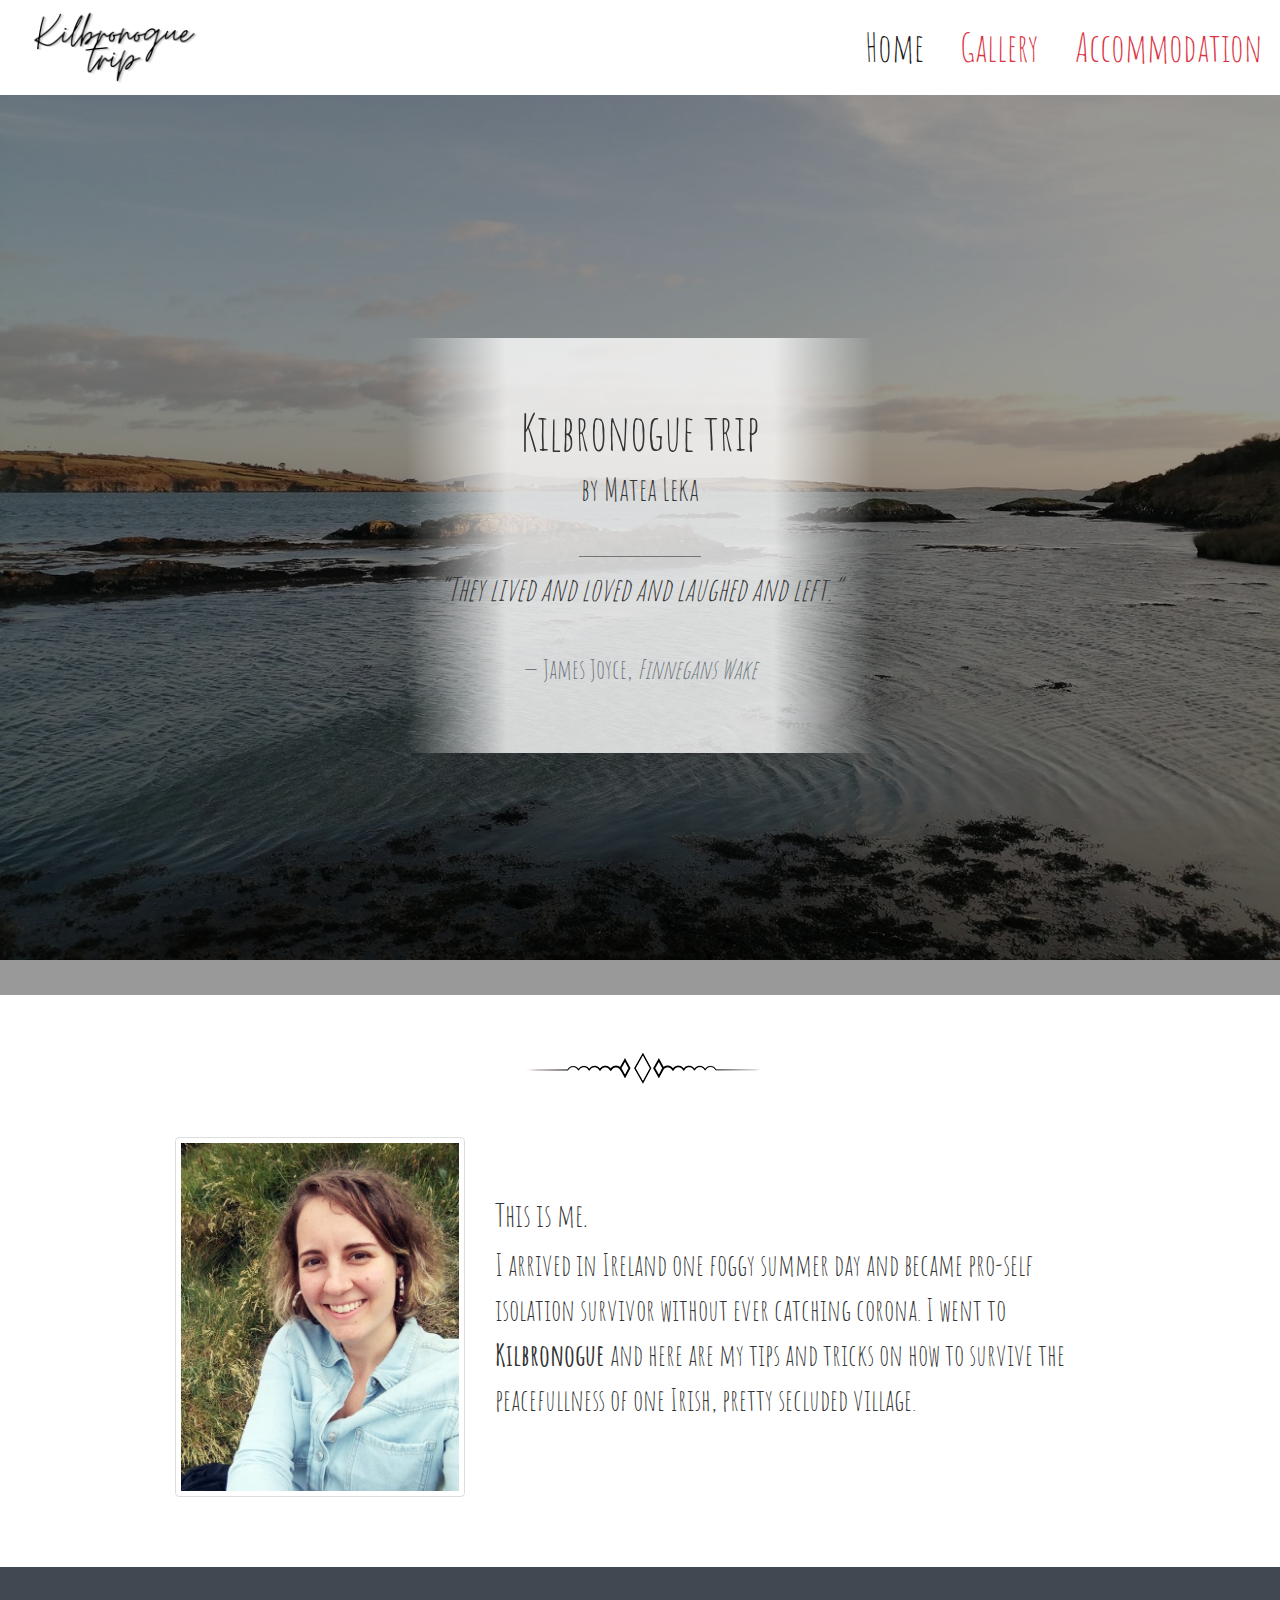
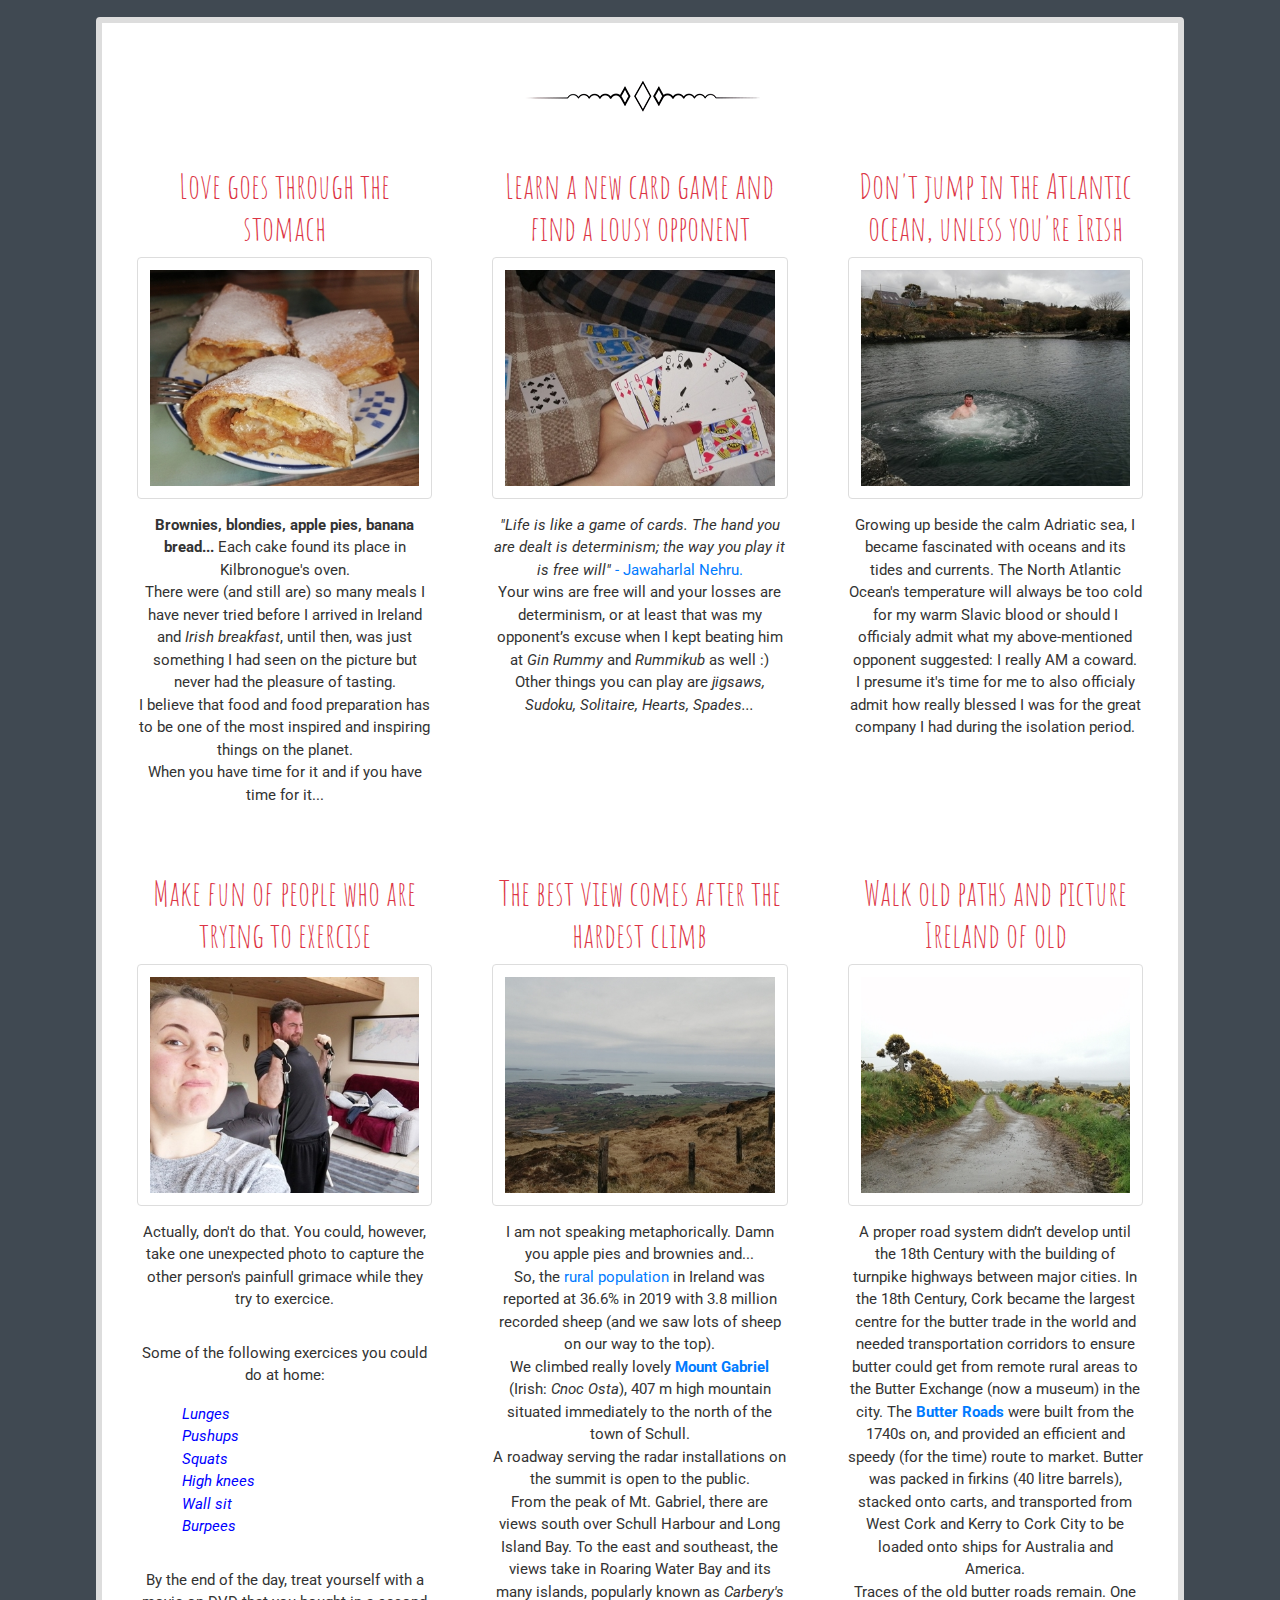
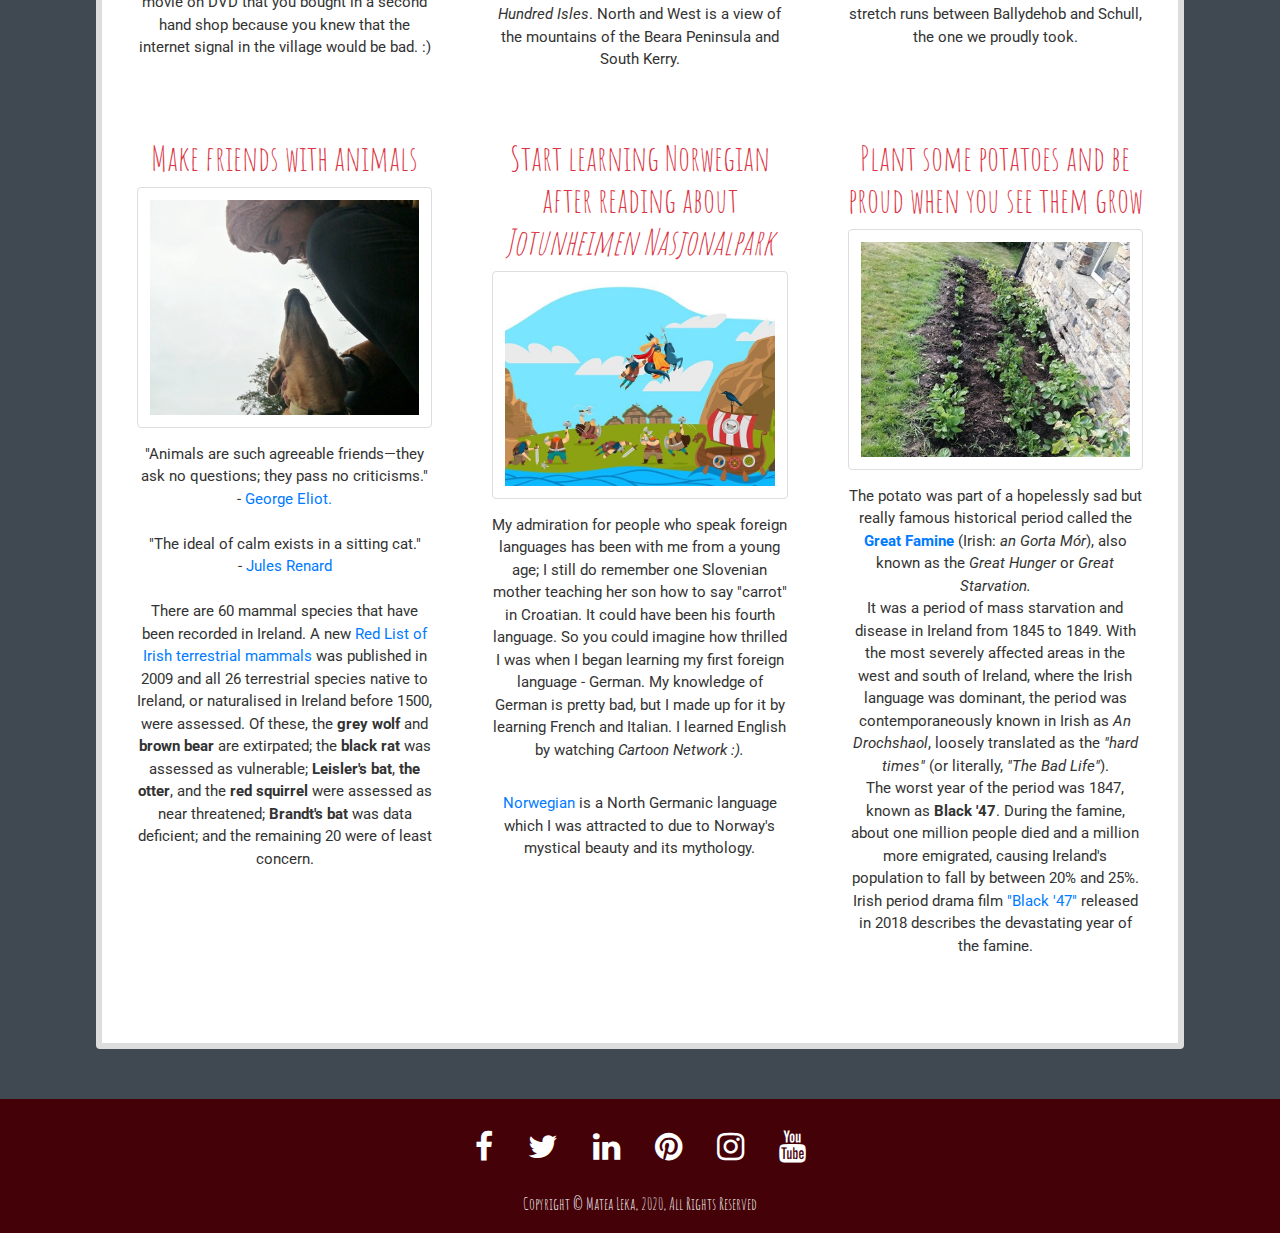
<file: index.html>
<!DOCTYPE html>
<html lang="en">
<head>
    <meta charset="UTF-8">
    <meta name="viewport" content="width=device-width, initial-scale=1.0">
    <meta name="description" content="Kilbronogue trip">
    <link rel="stylesheet" href="https://cdn.jsdelivr.net/npm/bootstrap@4.5.3/dist/css/bootstrap.min.css">
    <link rel="stylesheet" href="https://maxcdn.bootstrapcdn.com/font-awesome/4.7.0/css/font-awesome.min.css" type="text/css" />
    <link href="https://fonts.googleapis.com/css2?family=Amatic+SC:wght@700&family=Roboto:wght@300;400&display=swap" rel="stylesheet">
    <link rel="stylesheet" href="assets/css/style.css" type="text/css">
    <title>Kilbronogue trip</title>
</head>
<body>

<!-- Navbar -->

        <nav class="navbar navbar-expand-lg navbar-light">
            <div class=".d-sm-none .d-md-block Kilbronogue_picture_container">
                <img src="assets/images/navbar_picture.png" alt="Kilbronogue_trip picture" class="navbar_picture">
            </div>

            <button class="navbar-toggler" type="button" data-toggle="collapse" data-target="#navbarNavDropdown" aria-controls="navbarNavDropdown" aria-expanded="false" aria-label="Toggle navigation">
                <span class="navbar-toggler-icon"></span>
            </button>
            <div class="collapse navbar-collapse" id="navbarNavDropdown">
                <ul class="navbar-nav ml-auto">
                <li class="nav-item active">
                    <a class="nav-link" href="index.html">Home <span class="sr-only">(current)</span></a>
                </li>
                <li class="nav-item">
                    <a class="nav-link" href="gallery.html">Gallery</a>
                </li>
                <li class="nav-item">
                    <a class="nav-link" href="accommodation.html">Accommodation</a>
                </li>
                </ul>
            </div>
        </nav>




<!-- Jumbotron container-->

<div class="container-fluid main-jumbo-container">
    <div class="opaque-overlay">&nbsp;</div>
        <div class="row">
            <div class="col-12">
                <section class="jumbotron text-center">
                    <h1 class="jumbotron-header">Kilbronogue trip</h1>
                    <h2>by Matea Leka</h2>
                    <hr class="separator">
                    <p class="jumbotron-paragraph  font-italic"> “They lived and loved and laughed and left.”
                    <footer class="blockquote-footer">James Joyce, <cite title="https://www.ireland.com/what-is-available/literary-ireland/destinations/republic-of-ireland/articles/irish-quotes-that-will-make-you-want-to-travel/">Finnegans Wake</cite></footer>
                </section>
            </div>
        </div>
</div>

<!-- Intro container-->
 <div class="container-fluid introduction-container">
    <div class="row justify-content-center align-items-center">
        <div class="col-12 divider">
            <img class="img-fluid" src="assets/images/divider.png" alt="Divider">
        </div>
        <div class="col-lg-3 col-md-4 col-sm-5">
            <img class="introduction_photo" src="assets/images/me.jpg" alt="my photo">
        </div>
        <div class="col-md-6 col-sm-6">
            <h2 class="introduction_heading">This is me.</h2>
                <p class="introduction_paragraph">I arrived in Ireland one foggy summer day and became pro-self isolation 
                survivor without ever catching corona. I went to <strong> Kilbronogue </strong> 
                and here are my tips and tricks on how to survive the peacefullness of one Irish,
                pretty secluded village.</p>
        </div>
    </div>
 </div>


<!-- Activity container-->
<section class="main-activity-container">
    <div class="container-fluid activity-container">
            <div class="col-12 divider">
                <img class="img-fluid" src="assets/images/divider.png" alt="Divider">
            </div>
        <div class="row justify-content-center align-items-start activity-list">
            
            <div class="col-lg-4 col-md-6 col-sm-10">
                <h2>Love goes through the stomach</h2>
                <img class="activity-picture img-fluid rounded" src="assets/images/activity_picture_1.jpg" alt="Apple pie">
                <p> <strong>Brownies, blondies, apple pies, banana bread...</strong> Each cake found its place in Kilbronogue's oven. <br> 
                There were (and still are) so many meals I have never tried before I arrived in Ireland and <em>Irish breakfast</em>, 
                until then, was just something I had seen on the picture but never had the pleasure of tasting.<br> I believe that food and food preparation 
                has to be one of the most inspired and inspiring things on the planet. <br> When you have time for it and if you have time for it... </p>
            </div>
            <div class="col-lg-4 col-md-6 col-sm-10">
                <h2>Learn a new card game and find a lousy opponent</h2>
                <img class="activity-picture img-fluid rounded" src="assets/images/activity_picture_2.jpg" alt="Cards">
                <p> <em>"Life is like a game of cards. The hand you are dealt is determinism; the way you play it is free will"</em> 
                <a href="https://www.brainyquote.com/quotes/jawaharlal_nehru_132485" target="_blank"> - Jawaharlal Nehru. </a> <br> 
                Your wins are free will and your losses are determinism, or at least that was my opponent’s excuse when 
                I kept beating him at <em>Gin Rummy</em> and <em>Rummikub</em> as well :) <br>
                Other things you can play are <em>jigsaws, Sudoku, Solitaire, Hearts, Spades... </em> </p> 
            </div>
            <div class="col-lg-4 col-md-6 col-sm-10">
                <h2>Don't jump in the Atlantic ocean, unless you're Irish</h2>
                <img class="activity-picture img-fluid rounded" src="assets/images/activity_picture_3.jpg" alt="Jumping in the ocean">
                <p>Growing up beside the calm Adriatic sea, I became fascinated with oceans and its tides and currents. The North 
                Atlantic Ocean's temperature will always be too cold for my warm Slavic blood or should I officialy 
                admit what my above-mentioned opponent suggested: I really AM a coward. <br> I presume it's time for me 
                to also officialy admit how really blessed I was for the great company I had during the isolation period.</p>
            </div>
            <div class="col-lg-4 col-md-6 col-sm-10">
                <h2>Make fun of people who are trying to exercise</h2>
                <img class="activity-picture img-fluid rounded" src="assets/images/activity_picture_7.jpg" alt="Indoor activity">
                <p>Actually, don't do that. You could, however, take one unexpected photo to capture the other 
                person's painfull grimace while they try to exercice. </p>
                <p>Some of the following exercices you could do at home:</p>
                <ul class="font-italic">
                    <li>Lunges</li>
                    <li>Pushups</li>
                    <li>Squats</li>
                    <li>High knees</li>
                    <li>Wall sit</li>
                    <li>Burpees</li>
                </ul>
                <p>By the end of the day, treat yourself with a movie on DVD that you bought 
                in a second hand shop because you knew that the internet signal in the village would be bad. :)</p>
            </div>
            <div class="col-lg-4 col-md-6 col-sm-10">
                <h2>The best view comes after the hardest climb</h2>
                <img class="activity-picture img-fluid rounded" src="assets/images/activity_picture_4.jpg" alt="Hiking">         
                <p>I am not speaking metaphorically. Damn you apple pies and brownies and... <br>
                So, the <a href="https://tradingeconomics.com/ireland/rural-population-percent-of-total-population-wb-data.html" target="_blank">rural population</a> 
                in Ireland was reported at 36.6% in 2019 with 3.8 million recorded sheep (and we saw lots of sheep on our way to the top). <br>
                We climbed really lovely <a href="https://en.wikipedia.org/wiki/Mount_Gabriel" target="_blank"><strong> Mount Gabriel </strong> </a> 
                (Irish: <em>Cnoc Osta</em>), 407 m high mountain situated immediately to the north of the town of Schull. <br>
                A roadway serving the radar installations on the summit is open to the public. <br>
                From the peak of Mt. Gabriel, there are views south over Schull Harbour and Long Island Bay. 
                To the east and southeast, the views take in Roaring Water Bay and its many islands, 
                popularly known as <em>Carbery's Hundred Isles</em>. North and West is a view of the mountains 
                of the Beara Peninsula and South Kerry.</p>
            </div>
            <div class="col-lg-4 col-md-6 col-sm-10">
                <h2>Walk old paths and picture Ireland of old</h2>
                <img class="activity-picture img-fluid rounded" src="assets/images/activity_picture_5.jpg" alt="Walking">
                <p>A proper road system didn’t develop until the 18th Century with the building of turnpike highways between major cities. 
                In the 18th Century, Cork became the largest centre for the butter trade in the world and needed transportation corridors 
                to ensure butter could get from remote rural areas to the Butter Exchange (now a museum) in the city. 
                The <a href="https://roaringwaterjournal.com/tag/the-butter-road-between-schull-and-ballydehob/" target="_blank"> <strong> Butter Roads</strong></a> 
                were built from the 1740s on, and provided an efficient and speedy (for the time) route to market. 
                Butter was packed in firkins (40 litre barrels), stacked onto carts, and transported from West Cork and Kerry to Cork City 
                to be loaded onto ships for Australia and America. <br>
                Traces of the old butter roads remain. One stretch runs between Ballydehob and Schull, the one we proudly took.</p>
            </div>
    
            <div class="col-lg-4 col-md-6 col-sm-10">
                <h2>Make friends with animals</h2>
                <img class="activity-picture img-fluid rounded" src="assets/images/activity_picture_6.jpg" alt="Person and a dog">
                <p>"Animals are such agreeable friends—they ask no questions; they pass no criticisms." <br> -
                <a href="https://www.brainyquote.com/quotes/jules_renard_378268" target="_blank">George Eliot.</a> <br> <br>
                "The ideal of calm exists in a sitting cat." <br> - <a href="https://www.brainyquote.com/quotes/george_eliot_104038" target="_blank">Jules Renard</a>
                <br><br>
                There are 60 mammal species that have been recorded in Ireland. A new <a href="assets/documents/terrestrial_mammals.pdf" target="_blank">Red List of Irish terrestrial mammals</a> was published in 2009 
                and all 26 terrestrial species native to Ireland, or naturalised in Ireland before 1500, were assessed. 
                Of these, the <strong>grey wolf</strong> and <strong>brown bear</strong> are extirpated; the <strong>black rat</strong> was assessed as vulnerable; <strong>Leisler's bat</strong>, <strong>the otter</strong>, 
                and the <strong>red squirrel</strong> were assessed as near threatened; <strong>Brandt's bat</strong> was data deficient; and the remaining 20 were of least concern. <br>
                </p> 
            </div>
             <div class="col-lg-4 col-md-6 col-sm-10">
                <h2>Start learning Norwegian after reading about <em><br>Jotunheimen Nasjonalpark</em></h2>
                <img class="activity-picture img-fluid rounded" src="assets/images/activity_picture_8.jpg" alt="Norwegian mythology picture">
                <p>My admiration for people who speak foreign languages has been with me from a young age; I still do remember one Slovenian mother 
                teaching her son how to say "carrot" in Croatian. It could have been his fourth language. So you could imagine how thrilled I was
                when I began learning my first foreign language - German. My knowledge of German is  pretty bad, but I made up for it by learning French and Italian. 
                I learned English by watching  <em>Cartoon Network :).</em></p>
                <p> <a href="https://en.wikipedia.org/wiki/Norwegian_language#:~:text=Norwegian%20(Norwegian%3A%20norsk)%20is,in%20particular%2C%20are%20very%20close." target="_blank">Norwegian </a> 
                is a North Germanic language which I was attracted to due to Norway's mystical beauty and its mythology.</p> 
            </div>
            
            <div class="col-lg-4 col-md-6 col-sm-10">
                <h2>Plant some potatoes and be proud when you see them grow</h2>
                <img class="activity-picture img-fluid rounded" src="assets/images/activity_picture_9.jpg" alt="Walking">
                <p>The potato was part of a hopelessly sad but really famous historical period called the
                <a href="https://en.wikipedia.org/wiki/Great_Famine_(Ireland)" target="_blank"><strong> Great Famine </strong> </a> (Irish: <em>an Gorta Mór</em>), 
                also known as the <em>Great Hunger</em> or <em>Great Starvation.</em> <br>
                It was a period of mass starvation and disease in Ireland from 1845 to 1849.
                With the most severely affected areas in the west and south of Ireland, where the Irish language 
                was dominant, the period was contemporaneously known in Irish as <em>An Drochshaol</em>, 
                loosely translated as the <em>"hard times"</em> (or literally, <em>"The Bad Life"</em>). <br>
                The worst year of the period was 1847, known as <strong>Black '47</strong>. 
                During the famine, about one million people died and a million more emigrated,
                causing Ireland's population to fall by between 20% and 25%. <br>
                Irish period drama film <a href="https://en.wikipedia.org/wiki/Black_%2747_(film)" target="_blank">"Black '47"</a> 
                released in 2018 describes the devastating year of the famine. <br></p>
            </div>
        </div>
    </div>
</section>


<!-- Footer -->

<footer class="container-fluid footer-container">
    <div class="row justify-content-center align-items-left">
        <div class="col-sm-12">
            <ul class="list-inline social-links">
                <li class="list-inline-item">
                    <a target="_blank" href="https://www.facebook.com/SchullInPhotos">
                        <i class="fa fa-facebook" aria-hidden="true"></i>
                        <span class="sr-only">Facebook</span>
                    </a>
                </li>
                <li class="list-inline-item">
                    <a target="_blank" href="https://twitter.com/hashtag/schull?lang=en">
                        <i class="fa fa-twitter" aria-hidden="true"></i>
                        <span class="sr-only">Twitter</span>
                    </a>
                </li>
                <li class="list-inline-item">
                    <a target="_blank" href="https://ie.linkedin.com/">
                        <i class="fa fa-linkedin" aria-hidden="true"></i>
                        <span class="sr-only">LinkedIn</span>
                    </a>
                </li>
                <li class="list-inline-item">
                    <a target="_blank" href="https://www.pinterest.com/">
                        <i class="fa fa-pinterest" aria-hidden="true"></i>
                        <span class="sr-only">Pinterest</span>
                    </a>
                </li>
                <li class="list-inline-item">
                    <a target="_blank" href="https://www.instagram.com/">
                        <i class="fa fa-instagram" aria-hidden="true"></i>
                        <span class="sr-only">Instagram</span>
                    </a>
                </li>
                <li class="list-inline-item">
                    <a target="_blank" href="https://www.youtube.com/watch?v=0DK-GoVkRjw">
                        <i class="fa fa-youtube" aria-hidden="true"></i>
                        <span class="sr-only">YouTube</span>
                    </a>
                </li>
            </ul>
        </div>
        <div class="col-12 copyright-text copyright-text"> <p> Copyright &copy; Matea Leka, 2020, All Rights Reserved </p>
        </div>
    </div>
</footer>

<!-- Button -->
<button onclick="topFunction()" id="myBtn" title="Go to top"></button>


<!-- script -->
<script src="https://code.jquery.com/jquery-3.3.1.slim.min.js" integrity="sha384-q8i/X+965DzO0rT7abK41JStQIAqVgRVzpbzo5smXKp4YfRvH+8abtTE1Pi6jizo" crossorigin="anonymous"></script>
<script src="https://cdnjs.cloudflare.com/ajax/libs/popper.js/1.14.3/umd/popper.min.js" integrity="sha384-ZMP7rVo3mIykV+2+9J3UJ46jBk0WLaUAdn689aCwoqbBJiSnjAK/l8WvCWPIPm49" crossorigin="anonymous"></script>
<script src="https://stackpath.bootstrapcdn.com/bootstrap/4.1.3/js/bootstrap.min.js" integrity="sha384-ChfqqxuZUCnJSK3+MXmPNIyE6ZbWh2IMqE241rYiqJxyMiZ6OW/JmZQ5stwEULTy" crossorigin="anonymous"></script>

<script>
//Get the button:
mybutton = document.getElementById("myBtn");

// When the user scrolls down 20px from the top of the document, show the button
window.onscroll = function() {scrollFunction()};

function scrollFunction() {
  if (document.body.scrollTop > 20 || document.documentElement.scrollTop > 20) {
    mybutton.style.display = "block";
  } else {
    mybutton.style.display = "none";
  }
}

// When the user clicks on the button, scroll to the top of the document
function topFunction() {
  document.body.scrollTop = 0; // For Safari
  document.documentElement.scrollTop = 0; // For Chrome, Firefox, IE and Opera
}
</script>


</body>
</html>
</file>
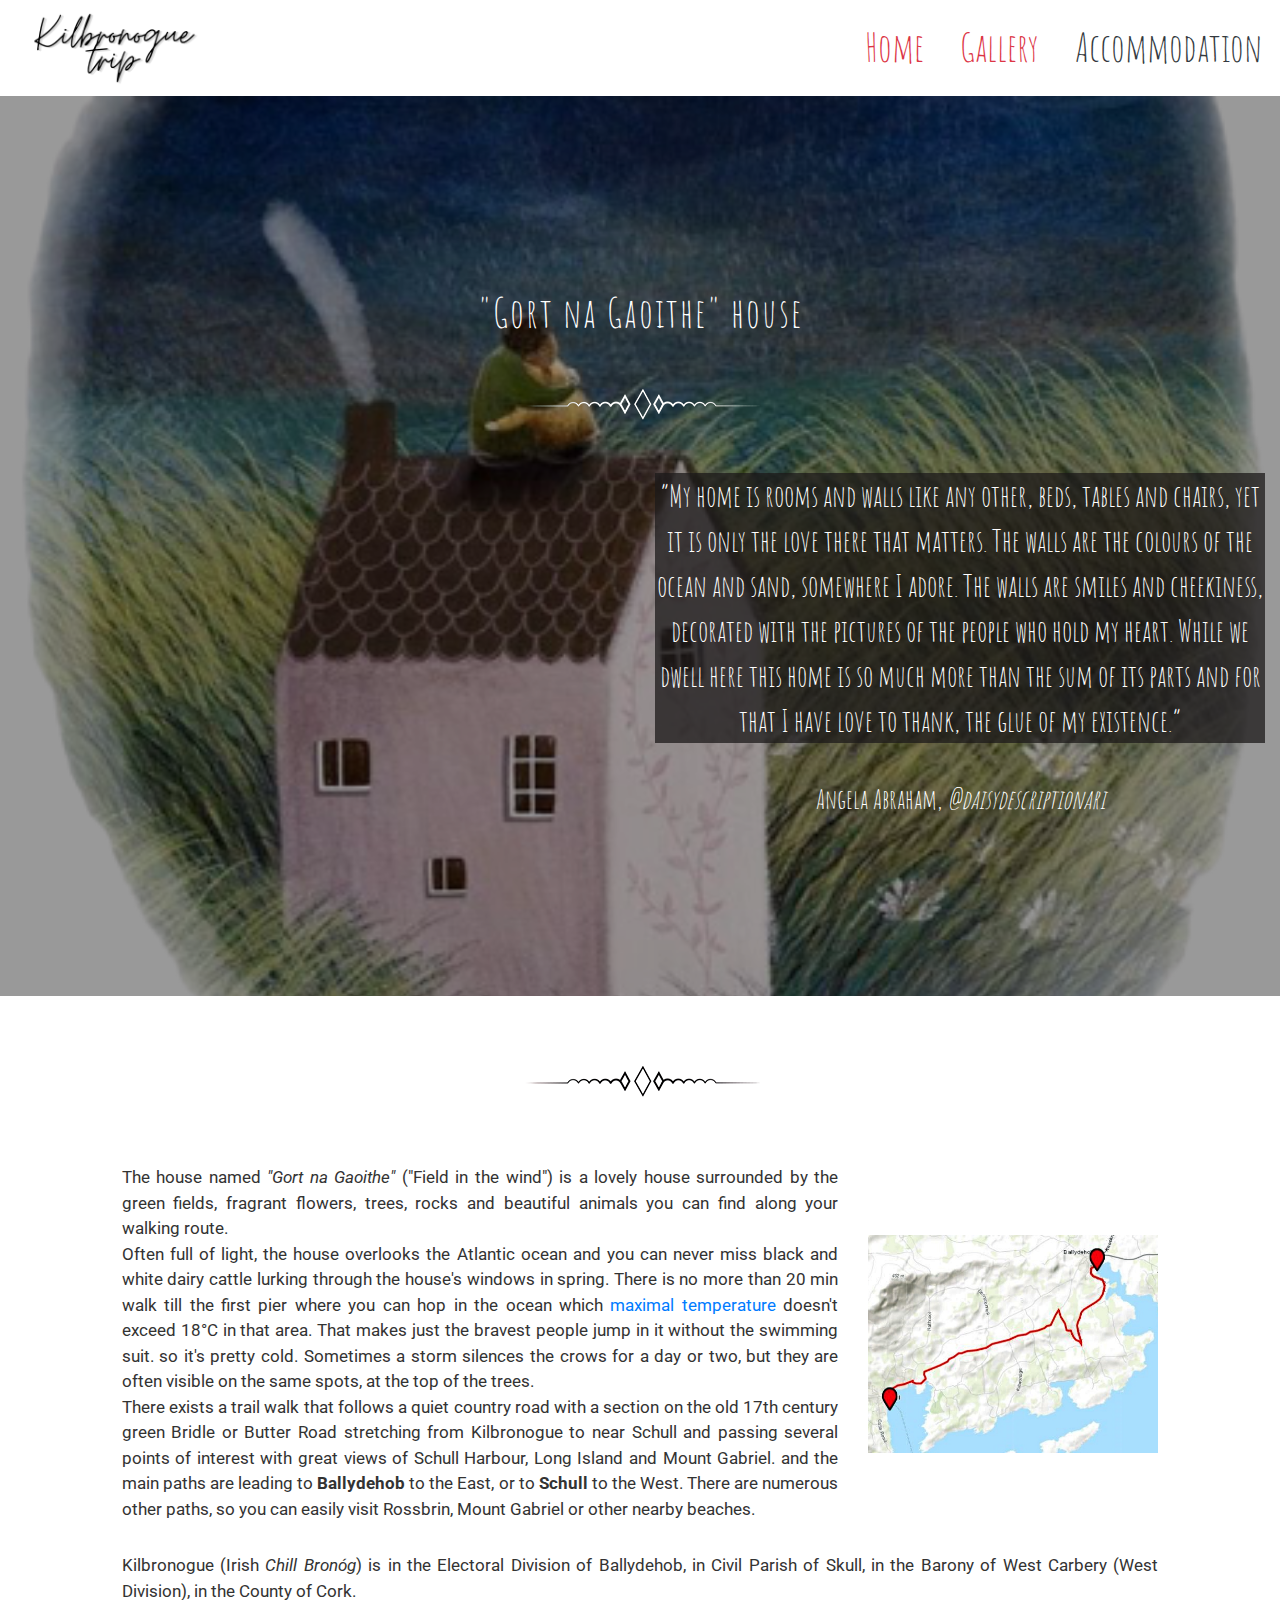
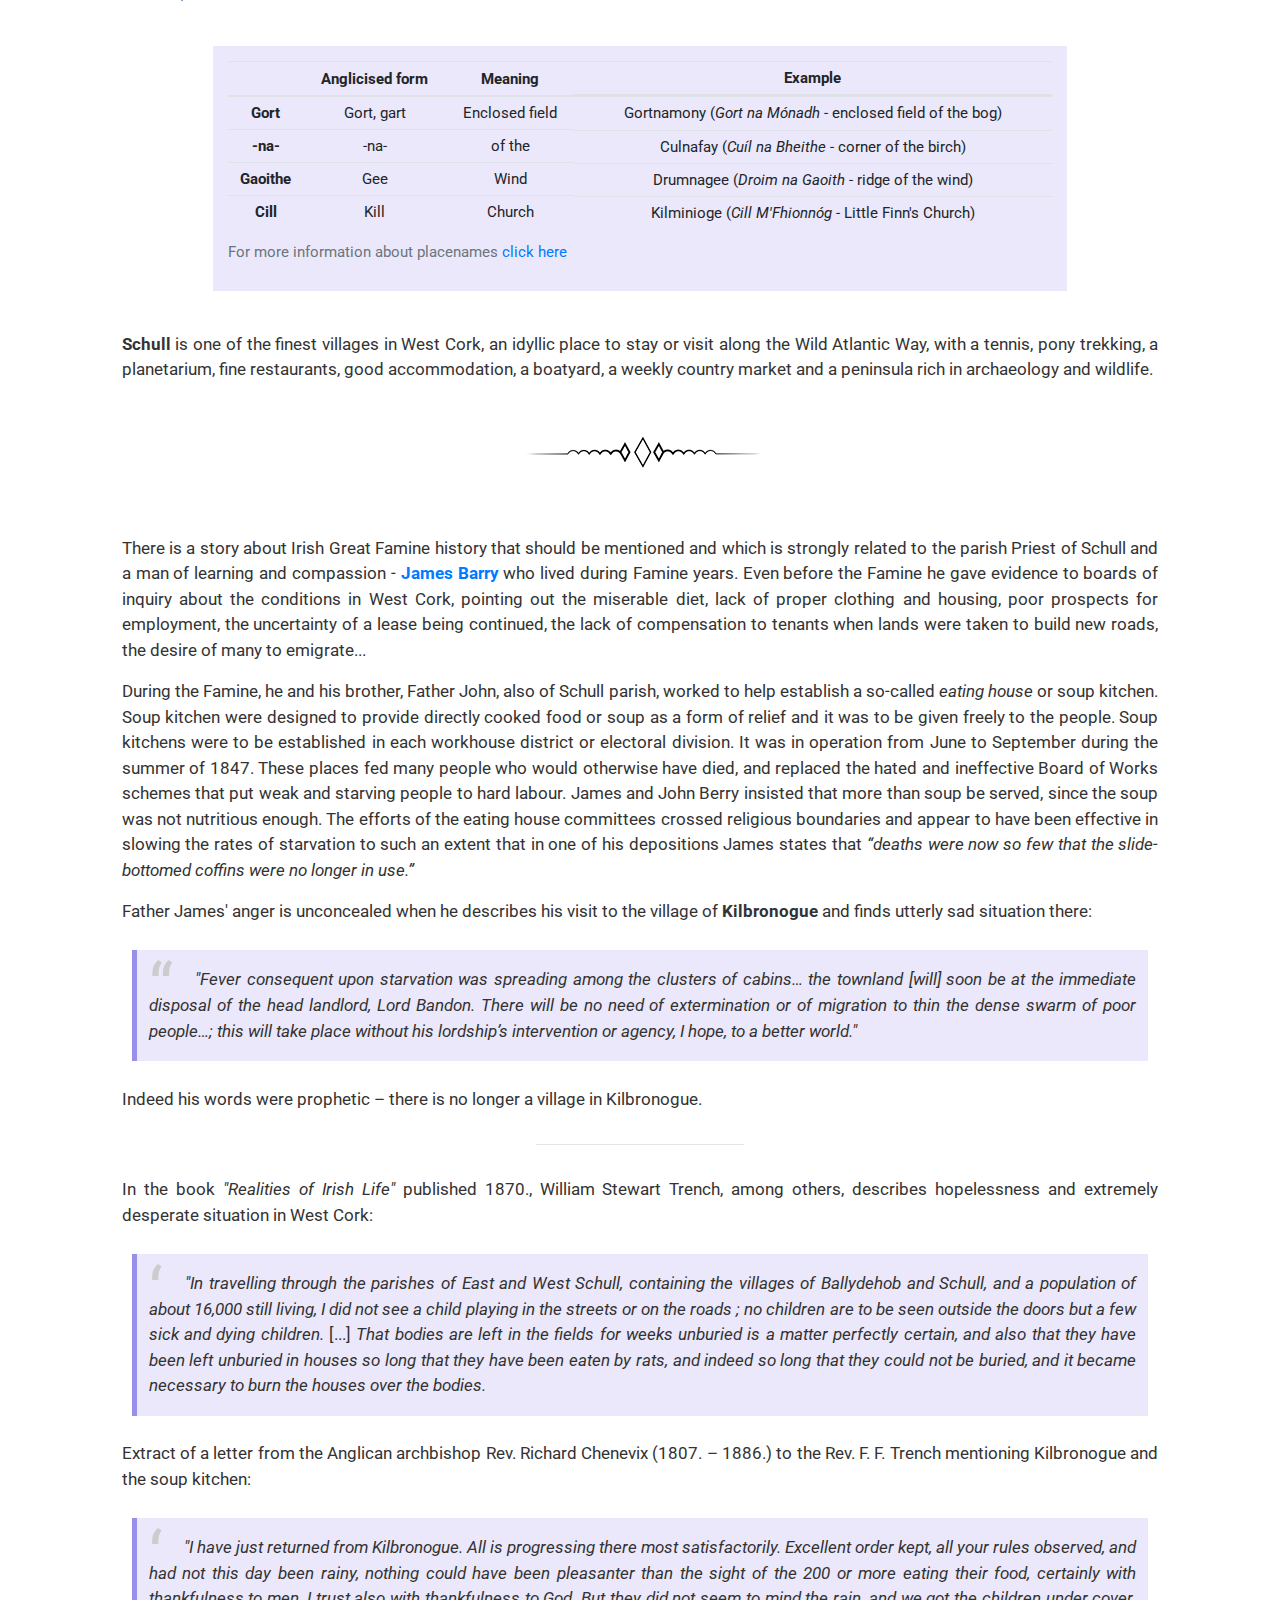
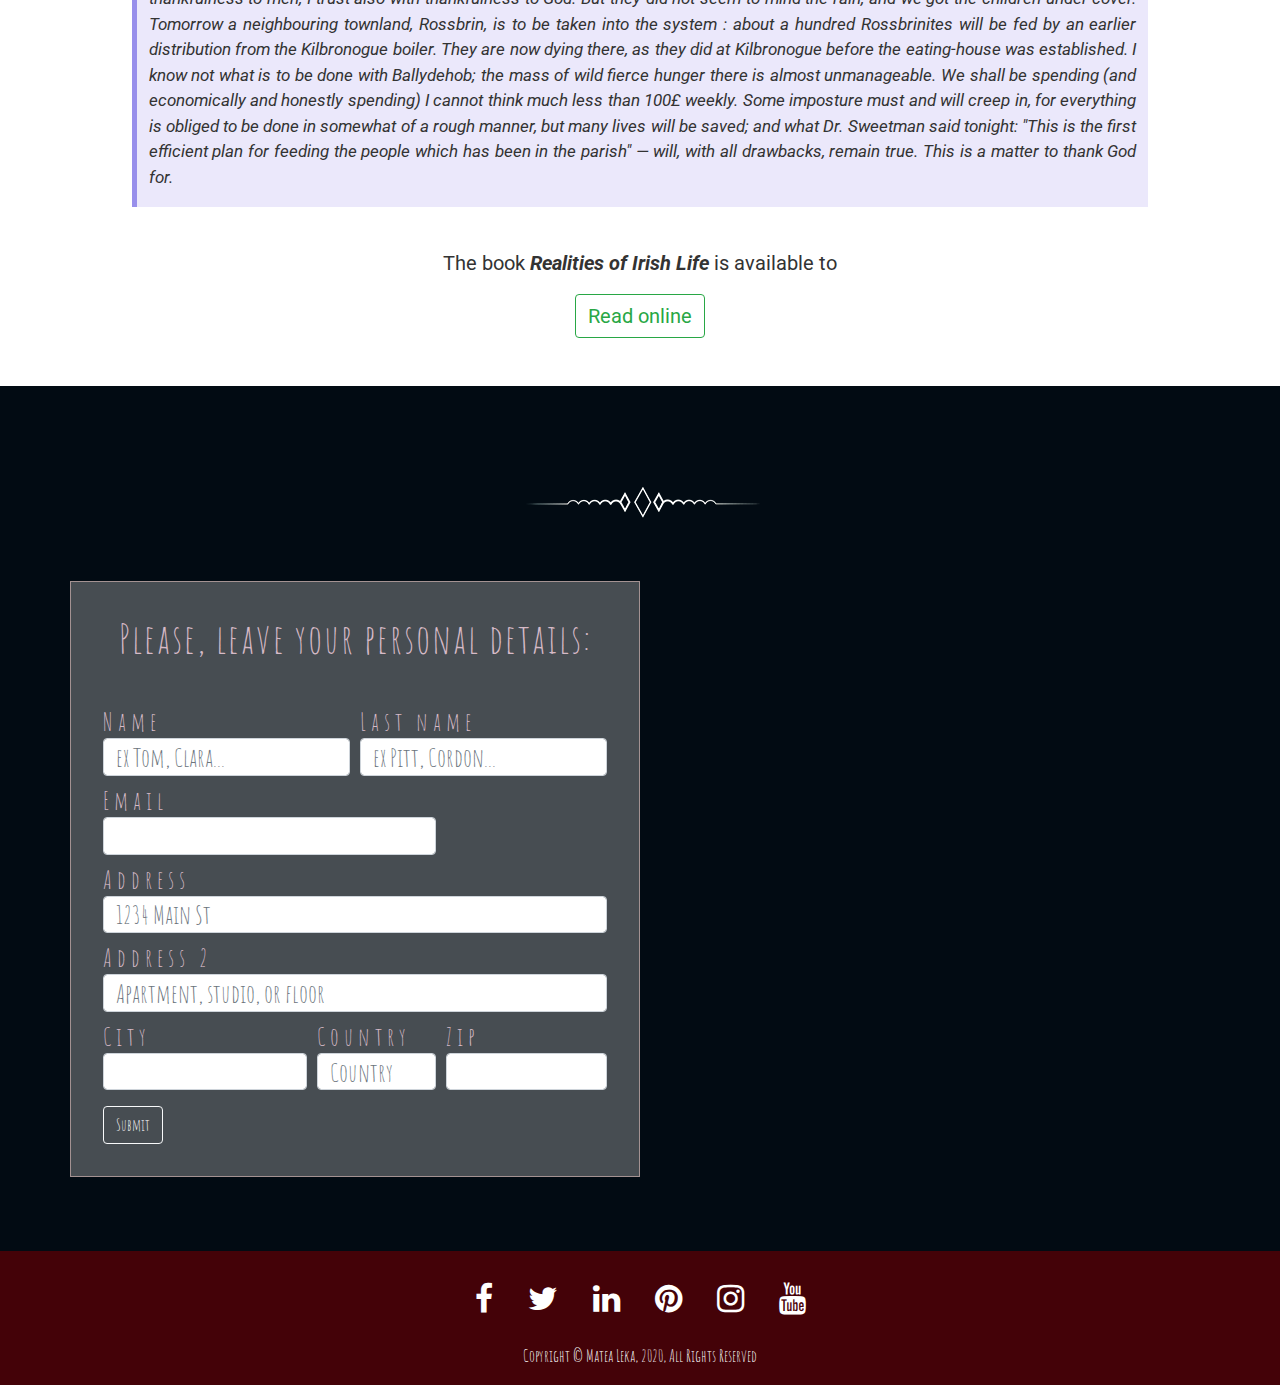
<file: accommodation.html>
<!DOCTYPE html>
<html lang="en">
<head>
    <meta charset="UTF-8">
    <meta name="viewport" content="width=device-width, initial-scale=1.0">
    <meta name="description" content="Kilbronogue trip">
    <link rel="stylesheet" href="https://cdn.jsdelivr.net/npm/bootstrap@4.5.3/dist/css/bootstrap.min.css">
    <link rel="stylesheet" href="https://maxcdn.bootstrapcdn.com/font-awesome/4.7.0/css/font-awesome.min.css" type="text/css" />
    <link href="https://fonts.googleapis.com/css2?family=Amatic+SC:wght@700&family=Roboto:wght@300;400&display=swap" rel="stylesheet">
    <link rel="stylesheet" href="assets/css/style.css" type="text/css">
    <title>Kilbronogue trip</title>
</head>
<body>

<!-- Navbar -->

<nav class="navbar navbar-expand-lg navbar-light">
    <div class=".d-sm-none .d-md-block Kilbronogue_picture_container">
        <img src="assets/images/navbar_picture.png" alt="Kilbronogue_trip picture" class="navbar_picture">
    </div>

    <button class="navbar-toggler" type="button" data-toggle="collapse" data-target="#navbarNavDropdown" aria-controls="navbarNavDropdown" aria-expanded="false" aria-label="Toggle navigation">
        <span class="navbar-toggler-icon"></span>
    </button>

    <div class="collapse navbar-collapse" id="navbarNavDropdown">
        <ul class="navbar-nav ml-auto">
        <li class="nav-item">
            <a class="nav-link" href="index.html">Home <span class="sr-only">(current)</span></a>
        </li>
        <li class="nav-item">
            <a class="nav-link" href="gallery.html">Gallery</a>
        </li>
        <li class="nav-item">
            <a class="nav-link active" href="accommodation.html">Accommodation</a>
        </li>
        </ul>
    </div>
</nav>
<!-- /.Navbar -->



<!-- Accommodation intro section -->

 <section id="main-accommodation-container">
    <div class="container-fluid">
        <div class="opaque-overlay">&nbsp;</div>
            <div class="row justify-content-end align-items-center accommodation-container">
                <div class="col-12">
                    <h2 class="heading-accommodation-container">"Gort na Gaoithe" house</h2>
                </div>
                <div class="col-12 divider">
                    <img class="img-fluid" src="assets/images/divider_white.png" alt="Divider">
                </div>
                
                <div class="col-md-6 sm-8">
                    <p class="paragraph-accommodation-container"> “My home is rooms and walls like any other, beds, 
                    tables and chairs, yet it is only the love there that matters. The walls are the colours of 
                    the ocean and sand, somewhere I adore. The walls are smiles and cheekiness, decorated with 
                    the pictures of the people who hold my heart. While we dwell here this home is so much more 
                    than the sum of its parts and for that I have love to thank, the glue of my existence.”
                    <footer class="blockquote-footer-accommodation">Angela Abraham, <cite title="https://www.descriptionari.com/quotes/home/">@daisydescriptionari</cite></footer>
                </div>
            </div>
    </div>
 </section>    


<!-- Divider -->
<div class="container-fluid">
    <div class="row justify-content-center align-items-center divider-accommodation-container">
        <div class="col-12 divider">
            <img class="img-fluid" src="assets/images/divider.png" alt="Divider">
        </div>
    </div>
 </div>

 <!-- West Cork text -->
 <div class="container-fluid">
    <div class="row justify-content-center align-items-center west-cork-main-container">
        <div class="col-lg-7 col-10 west-cork-text-paragraph">
            <p>The house named <em>"Gort na Gaoithe"</em> ("Field in the wind") is a lovely house surrounded by the green fields,
            fragrant flowers, trees, rocks and beautiful animals you can find along your walking route. <br>
            Often full of light, the house overlooks the Atlantic ocean and you can never miss black and white dairy 
            cattle lurking through the house's windows in spring. There is no more than 20 min walk till the first pier 
            where you can hop in the ocean which <a href="https://www.seatemperature.org/europe/ireland/bantry.htm">maximal 
            temperature</a> doesn't exceed 18°C in that area. That makes just the bravest people jump in it without
            the swimming suit.  so it's pretty cold.
            Sometimes a storm silences the crows for a day or two, but they are often visible on the same spots, 
            at the top of the trees.<br>
            There exists a trail walk that follows a quiet country road with a section on the old 17th century 
            green Bridle or Butter Road stretching from Kilbronogue to near Schull and passing several points of 
            interest with great views of Schull Harbour, Long Island and Mount Gabriel.
            and the main paths are leading to <strong>Ballydehob</strong> to the East, or to <strong>Schull</strong> to the West. 
            There are numerous other paths, so you can easily visit Rossbrin, Mount Gabriel or other nearby beaches. </p>
        </div>
        <div class="col-lg-3 col-sm-7 col-8 west-cork-text-image">
            <a href="https://www.sportireland.ie/outdoors/walking/trails/fastnet-trails-butter-road-walk" target="_blank">
            <img class="img-fluid" src="assets/images/trail.JPG" alt="Butter Road trail"> </a> 
        </div>
        <div class="col-10 west-cork-text-paragraph">
            <p> Kilbronogue (Irish <em>Chill Bronóg</em>) is in the Electoral Division of Ballydehob, in Civil Parish of Skull, 
            in the Barony of West Carbery (West Division), in the County of Cork. </p> <br>
        </div>
        <div class="col-lg-8 col-md-9 accommodation-table">
            <table class="table table-sm">
            <caption> For more information about placenames<a href="https://www.geographyinaction.co.uk/Text_based_site/Placenames/pnamesmeaning.html" target="_blank"> click here </a></caption>
                <thead>
                    <tr>
                    <th scope="col"></th>
                    <th scope="col">Anglicised form</th>
                    <th scope="col">Meaning</th>
                    <th class="d-none d-sm-block" scope="col">Example</th>
                    </tr>
                </thead>
                <tbody>
                    <tr>
                        <th scope="row">Gort</th>
                        <td>Gort, gart</td>
                        <td>Enclosed field</td>
                        <td class="d-none d-sm-block">Gortnamony (<em>Gort na Mónadh</em> - enclosed field of the bog)</td>
                    </tr>
                    <tr>
                        <th scope="row">-na-</th>
                        <td>-na-</td>
                        <td>of the</td>
                        <td class="d-none d-sm-block">Culnafay (<em>Cuíl na Bheithe</em> - corner of the birch)</td>
                    </tr>
                    <tr>
                        <th scope="row">Gaoithe</th>
                        <td>Gee</td>
                        <td>Wind</td>
                        <td class="d-none d-sm-block">Drumnagee (<em>Droim na Gaoith</em> - ridge of the wind)</td>
                    </tr>
                    <tr>
                        <th scope="row" class="border-tr">Cill</th>
                        <td class="border-tr">Kill</td>
                        <td class="border-tr">Church</td>
                        <td class="d-none d-sm-block border-tr">Kilminioge (<em>Cill M'Fhionnóg</em> - Little Finn's Church)</td>
                    </tr>
                </tbody>
            </table>
        </div>
        <div class="col-10 west-cork-text-paragraph"> <br>
            <p><strong>Schull</strong> is one of the finest villages in West Cork, an idyllic place to stay or visit along the Wild Atlantic Way, 
            with a tennis, pony trekking, a planetarium, fine restaurants, good accommodation, a boatyard, a weekly country market and a peninsula 
            rich in archaeology and wildlife. </p>
        </div>
        <div class="col-12 divider">
            <img class="img-fluid" src="assets/images/divider.png" alt="Divider">
        </div>
        <div class="col-10 west-cork-text-paragraph">
            <p>There is a story about Irish Great Famine history that should be mentioned and which is strongly related to 
            the parish Priest of  Schull and a man of learning and compassion - 
            <a href="https://roaringwaterjournal.com/tag/kilbronogue/"><strong> James Barry</strong></a> who lived
            during Famine years.
            Even before the Famine he gave evidence to boards of inquiry  about the conditions in West Cork, 
            pointing out the miserable diet, lack of proper clothing and housing, poor prospects for employment, 
            the uncertainty of a lease being continued, the lack of compensation to tenants when lands were taken
            to build new roads, the desire of many to emigrate... </p>
            
            <p>During the Famine, he and his brother, Father John, also of Schull parish, worked to help establish a so-called 
            <em>eating house</em> or soup kitchen.
            Soup kitchen were designed to provide directly cooked food or soup as a form of relief and it was to be given 
            freely to the people. Soup kitchens were to be established in each workhouse district or electoral division. 
            It was in operation from June to September during the summer of 1847. These places fed many people who would 
            otherwise have died, and replaced the hated and ineffective Board of Works schemes that put weak and 
            starving people to hard labour.

            James and John Berry insisted that more than soup be served, since the soup was not nutritious enough. The efforts of the eating house committees crossed religious boundaries and appear to have been effective 
            in slowing the rates of starvation to such an extent that in one of his depositions James states that 
            <em>“deaths were now so few that the slide-bottomed coffins were no longer in use.”</em> </p>

            <p>Father James' anger is unconcealed when he describes his visit to the village of <strong>Kilbronogue</strong>
            and finds utterly sad situation there:</p>
            
            <blockquote>
                <p> <em>"Fever consequent upon starvation was spreading among the clusters of cabins… the townland 
                [will] soon be at the immediate disposal of the head landlord, Lord Bandon. There will be no need of 
                extermination or of migration to thin the dense swarm of poor people…; this will take place without his lordship’s
                intervention or agency, I hope, to a better world."</em> </p>
            </blockquote>
                <p>Indeed his words were prophetic – there is no longer a village in Kilbronogue. </p> 
        
            <hr class="separator_1">
            
            <p> In the book <em>"Realities of Irish Life"</em> published 1870., William Stewart Trench, among others,
            describes hopelessness and extremely desperate situation in West Cork: </p>
            
            <blockquote>
                <p><em>"In travelling through the parishes of East and West Schull, containing the villages of Ballydehob 
                and Schull, and a population of about 16,000 still living, I did not see a child playing in the streets 
                or on the roads ; no children are to be seen outside the doors but a few sick and dying children.</em></p>
                [...]
                <p><em>That bodies are left in the fields for weeks unburied is a matter perfectly certain, and also that 
                they have been left unburied in houses so long that they have been eaten by rats, and indeed so long that 
                they could not be buried, and it became necessary to burn the houses over the bodies.</em></p>
            </blockquote>
            <p>Extract of a letter from the Anglican archbishop Rev. Richard Chenevix (1807. – 1886.) to the Rev. F. F. Trench 
            mentioning Kilbronogue and the soup kitchen:</p>
            
            <blockquote>
                <p><em>"I have just returned from Kilbronogue. All is progressing there most satisfactorily. Excellent order kept, all 
                your rules observed, and had not this day been rainy, nothing could have been pleasanter than the sight of the 
                200 or more eating their food, certainly with thankfulness to men, I trust also with thankfulness to God. But they 
                did not seem to mind the rain, and we got the children under cover.
                Tomorrow a neighbouring townland, Rossbrin, is to be taken into the system : about a hundred Rossbrinites will be 
                fed by an earlier distribution from the Kilbronogue boiler. They are now dying there, as they did at Kilbronogue 
                before the eating-house was established. I know not what is to be done with Ballydehob; the mass of wild fierce hunger 
                there is almost unmanageable. We shall be spending (and economically and honestly spending) I cannot think much less 
                than 100£ weekly. Some imposture must and will creep in, for everything is obliged to be done in somewhat of a 
                rough manner, but many lives will be saved; and what Dr. Sweetman said tonight: "This is the first efficient plan 
                for feeding the people which has been in the parish" — will, with all drawbacks, remain true. 
                This is a matter to thank God for.</em> </p>
            </blockquote>
        </div>


        <div class="col-10 the-book-button-div">
        <p>The book <strong><em>Realities of Irish Life</em></strong> is available to </p>
            <a class="btn btn-outline-success the-book-button" href="https://archive.org/stream/realitiesofirish00trenrich#mode/2up/search/serve" target="_blank">  
            Read online </a>
        </div>
    </div>
 </div>
        
            

<!-- Form and map -->
<section id="form-map-main-container">
    <div class="container">
        <div class="row justify-content-between form-map-container">
            <div class="col-12 divider map_divider">
                <img class="img-fluid" src="assets/images/divider_white.png" alt="Divider">
            </div>
            <div class="col-lg-6 col-md-10 float-left form-map-container-left">
                <h2 class="heading-form-map-container"> Please, leave your personal details: </h2>
                <form>
                    <div class="form-row">
                        <div class="form-group col-md-6">
                            <label for="inputName">Name</label>
                            <input type="text" class="form-control" id="inputName" placeholder="ex Tom, Clara..." required>
                        </div>
                        <div class="form-group col-md-6">
                            <label for="inputLastname">Last name</label>
                            <input type="text" class="form-control" id="inputLastname" placeholder="ex Pitt, Cordon..." required>
                        </div>
                    </div>
                    <div class="form-row">
                        <div class="form-group col-md-8">
                            <label for="inputEmail4">Email</label>
                            <input type="email" class="form-control" id="inputEmail4" required>
                        </div>
                    </div>
                    <div class="form-group">
                        <label for="inputAddress">Address</label>
                        <input type="text" class="form-control" id="inputAddress" placeholder="1234 Main St">
                    </div>
                    <div class="form-group">
                        <label for="inputAddress2">Address 2</label>
                        <input type="text" class="form-control" id="inputAddress2" placeholder="Apartment, studio, or floor">
                    </div>
                    <div class="form-row">
                        <div class="form-group col-md-5">
                            <label for="inputCity">City</label>
                            <input type="text" class="form-control" id="inputCity">
                        </div>
                        <div class="form-group col-md-3">
                            <label for="inputCountry">Country</label>
                            <input type="text" class="form-control" id="inputCountry" placeholder="Country">
                        </div>
                        <div class="form-group col-md-4">
                            <label for="inputZip">Zip</label>
                            <input type="text" class="form-control" id="inputZip">
                        </div>
                    </div>
                    
                    <button type="submit" class="btn btn-outline-light form-map-button">Submit</button>
                </form>
                </div>
            
            <div class="col-lg-5 col-md-10 float-right form-map-container-right">
                <iframe src="https://www.google.com/maps/embed?pb=!1m18!1m12!1m3!1d19855.69539415808!2d-9.509179567319539!3d51.53225819689638!2m3!1f0!2f0!3f0!3m2!1i1024!2i768!4f13.1!3m3!1m2!1s0x484598c1e58226e5%3A0x23495f0c3cb45a2d!2sKilbronoge%2C%20Kilbronogue%2C%20Co.%20Cork!5e0!3m2!1sen!2sie!4v1604456713867!5m2!1sen!2sie"  aria-hidden="false" tabindex="0"></iframe>
            </div>
        </div>
    </div>
</section>    

<!-- Footer -->

<footer class="container-fluid footer-container">
    <div class="row justify-content-center align-items-left">
        <div class="col-sm-12">
            <ul class="list-inline social-links">
                <li class="list-inline-item">
                    <a target="_blank" href="https://www.facebook.com/SchullInPhotos">
                        <i class="fa fa-facebook" aria-hidden="true"></i>
                        <span class="sr-only">Facebook</span>
                    </a>
                </li>
                <li class="list-inline-item">
                    <a target="_blank" href="https://twitter.com/hashtag/schull?lang=en">
                        <i class="fa fa-twitter" aria-hidden="true"></i>
                        <span class="sr-only">Twitter</span>
                    </a>
                </li>
                <li class="list-inline-item">
                    <a target="_blank" href="https://ie.linkedin.com/">
                        <i class="fa fa-linkedin" aria-hidden="true"></i>
                        <span class="sr-only">LinkedIn</span>
                    </a>
                </li>
                <li class="list-inline-item">
                    <a target="_blank" href="https://www.pinterest.com/">
                        <i class="fa fa-pinterest" aria-hidden="true"></i>
                        <span class="sr-only">Pinterest</span>
                    </a>
                </li>
                <li class="list-inline-item">
                    <a target="_blank" href="https://www.instagram.com/">
                        <i class="fa fa-instagram" aria-hidden="true"></i>
                        <span class="sr-only">Instagram</span>
                    </a>
                </li>
                <li class="list-inline-item">
                    <a target="_blank" href="https://www.youtube.com/watch?v=0DK-GoVkRjw">
                        <i class="fa fa-youtube" aria-hidden="true"></i>
                        <span class="sr-only">YouTube</span>
                    </a>
                </li>
            </ul>
        </div>
        <div class="col-12 copyright-text copyright-text"> <p> Copyright &copy; Matea Leka, 2020, All Rights Reserved </p>
        </div>
    </div>
</footer>



<!-- Button -->
<button onclick="topFunction()" id="myBtn" title="Go to top"></button>


<!-- script -->
<script src="https://code.jquery.com/jquery-3.3.1.slim.min.js" integrity="sha384-q8i/X+965DzO0rT7abK41JStQIAqVgRVzpbzo5smXKp4YfRvH+8abtTE1Pi6jizo" crossorigin="anonymous"></script>
<script src="https://cdnjs.cloudflare.com/ajax/libs/popper.js/1.14.3/umd/popper.min.js" integrity="sha384-ZMP7rVo3mIykV+2+9J3UJ46jBk0WLaUAdn689aCwoqbBJiSnjAK/l8WvCWPIPm49" crossorigin="anonymous"></script>
<script src="https://stackpath.bootstrapcdn.com/bootstrap/4.1.3/js/bootstrap.min.js" integrity="sha384-ChfqqxuZUCnJSK3+MXmPNIyE6ZbWh2IMqE241rYiqJxyMiZ6OW/JmZQ5stwEULTy" crossorigin="anonymous"></script>

<script>
//Get the button:
mybutton = document.getElementById("myBtn");

// When the user scrolls down 20px from the top of the document, show the button
window.onscroll = function() {scrollFunction()};

function scrollFunction() {
  if (document.body.scrollTop > 20 || document.documentElement.scrollTop > 20) {
    mybutton.style.display = "block";
  } else {
    mybutton.style.display = "none";
  }
}

// When the user clicks on the button, scroll to the top of the document
function topFunction() {
  document.body.scrollTop = 0; // For Safari
  document.documentElement.scrollTop = 0; // For Chrome, Firefox, IE and Opera
}
</script>


</body>
</html>
</file>
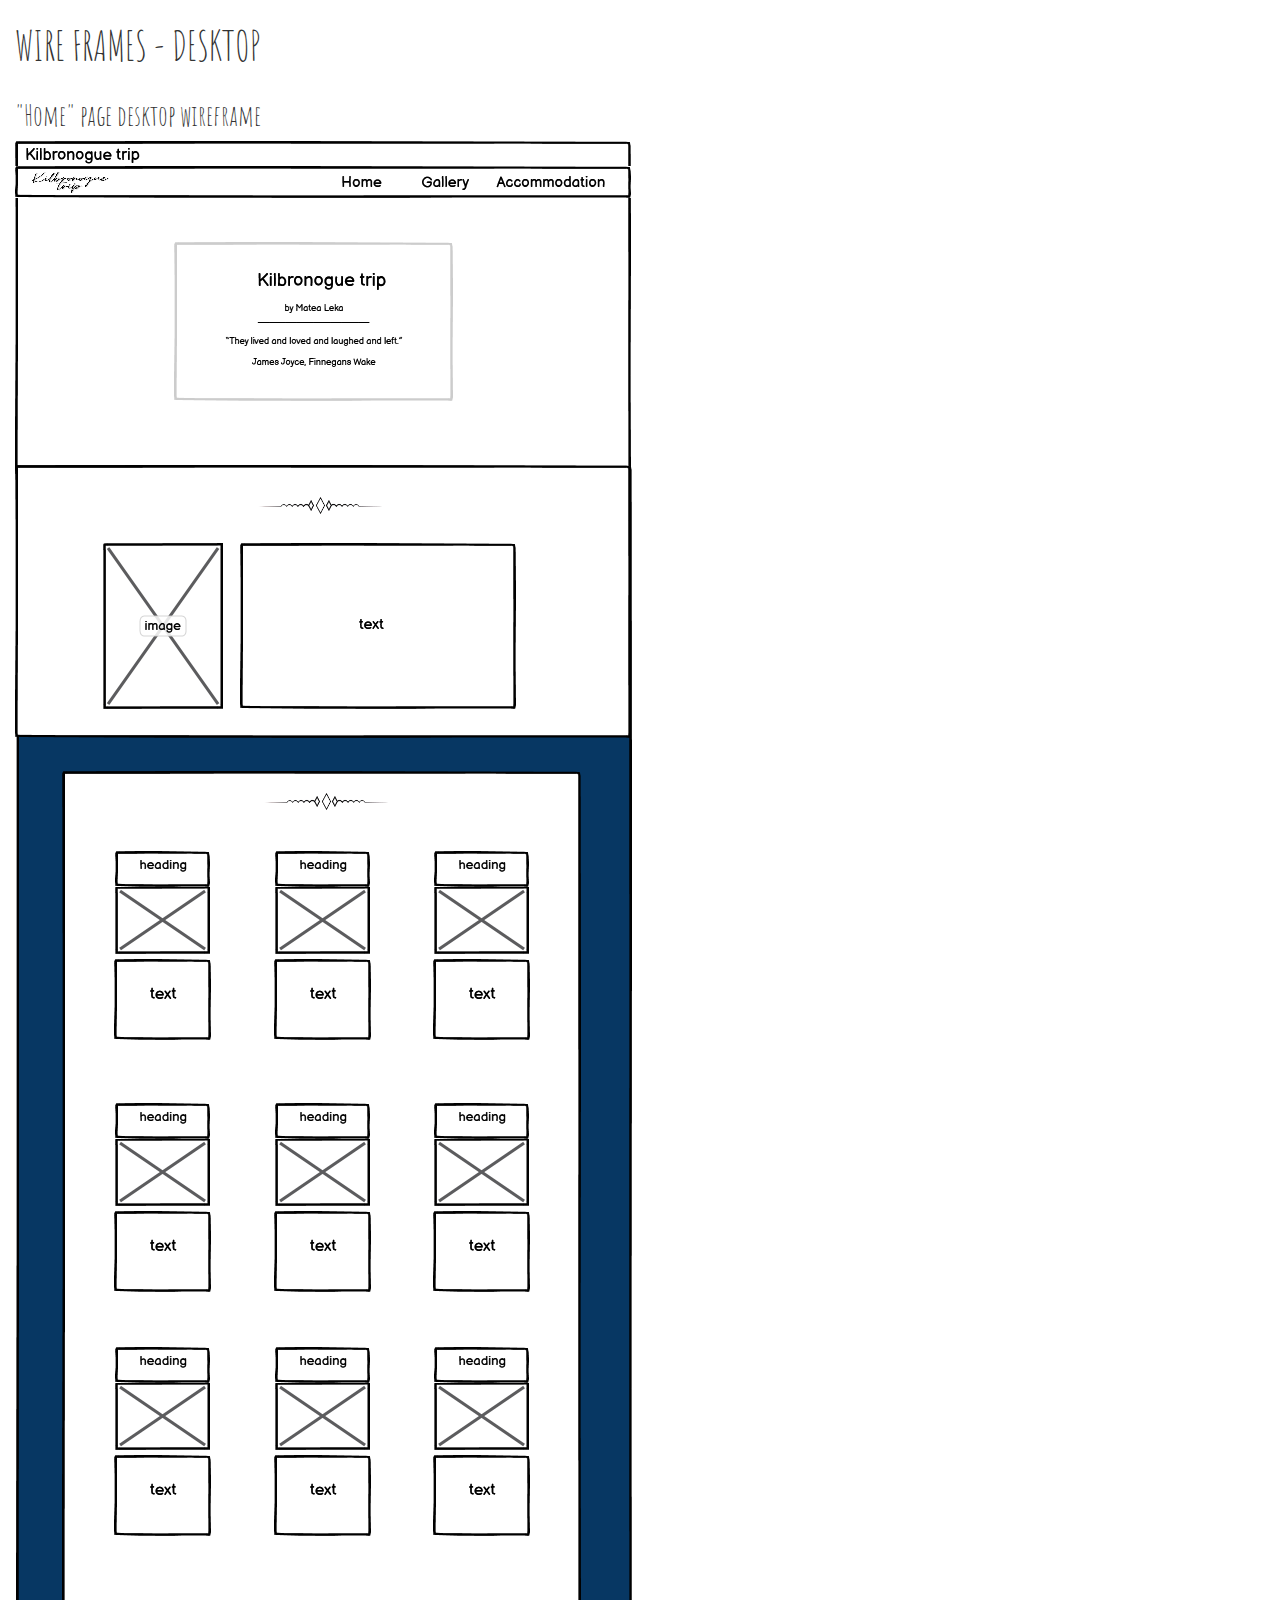
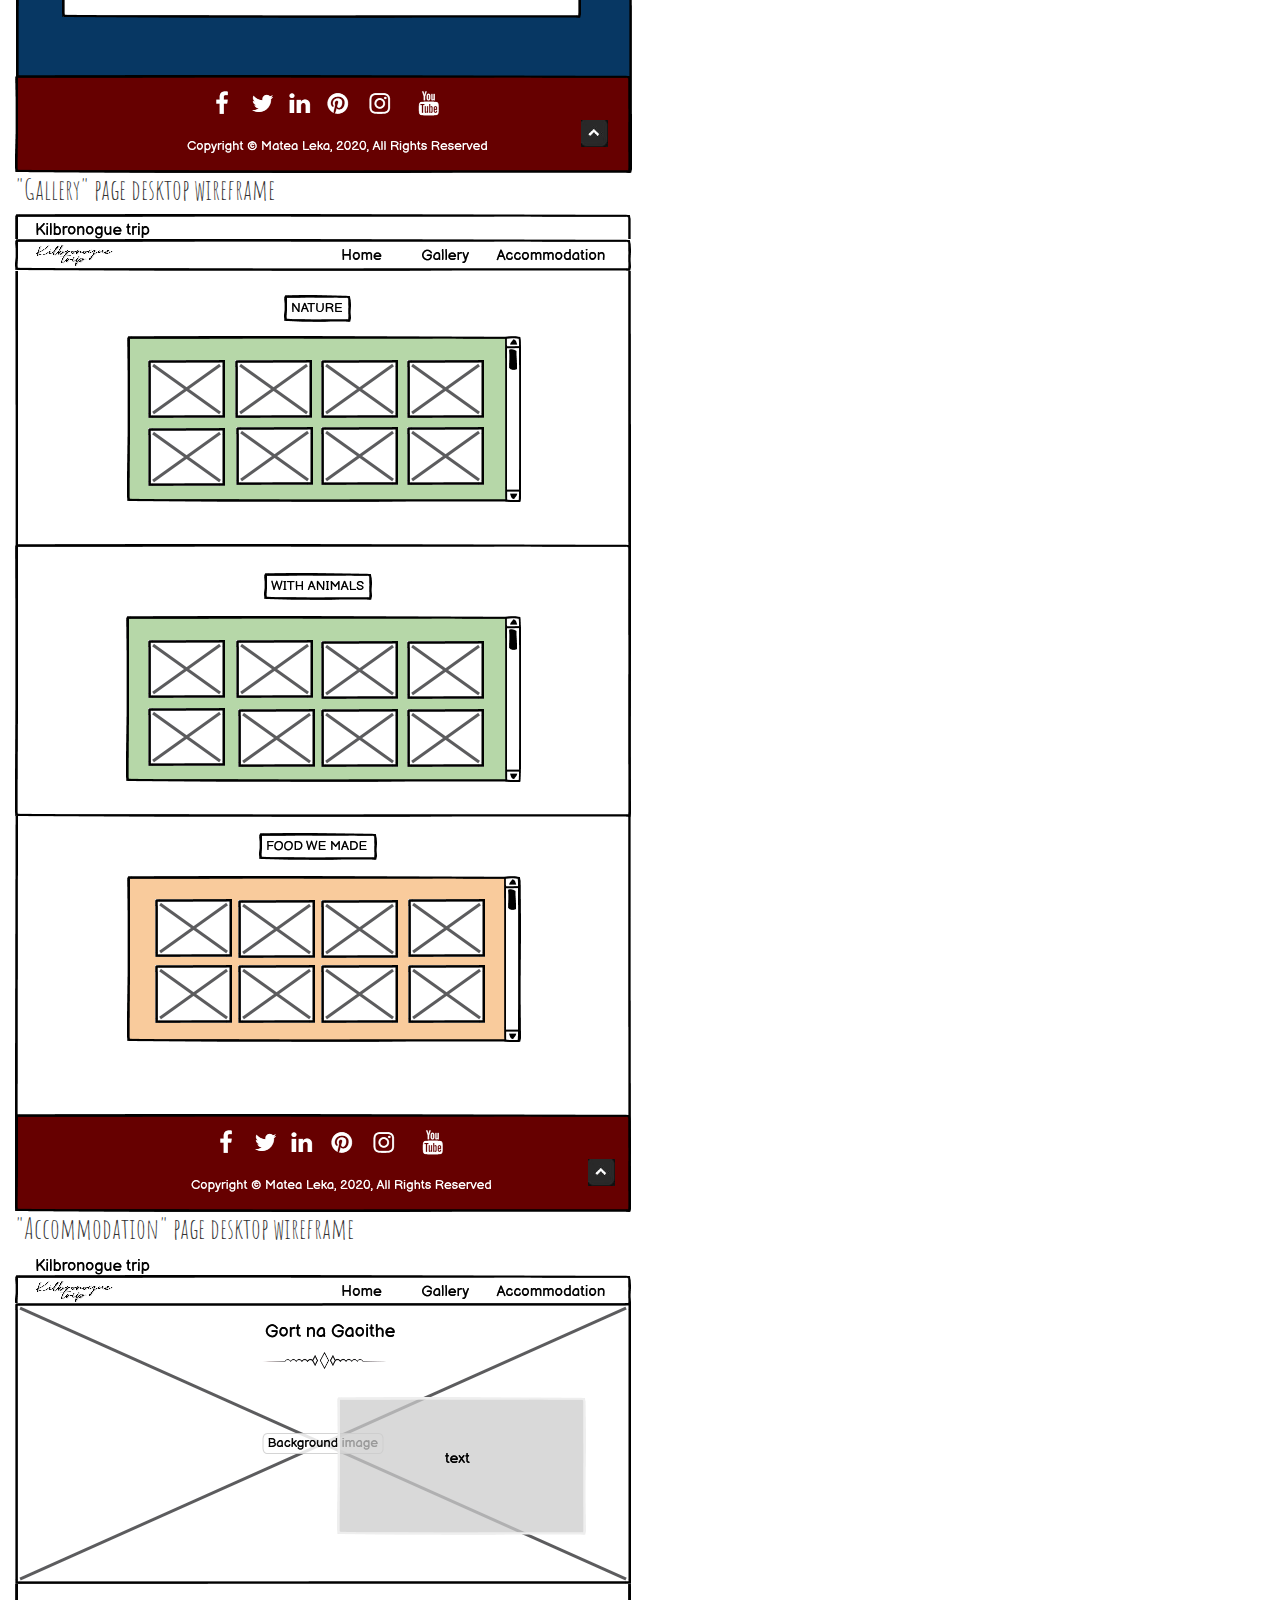
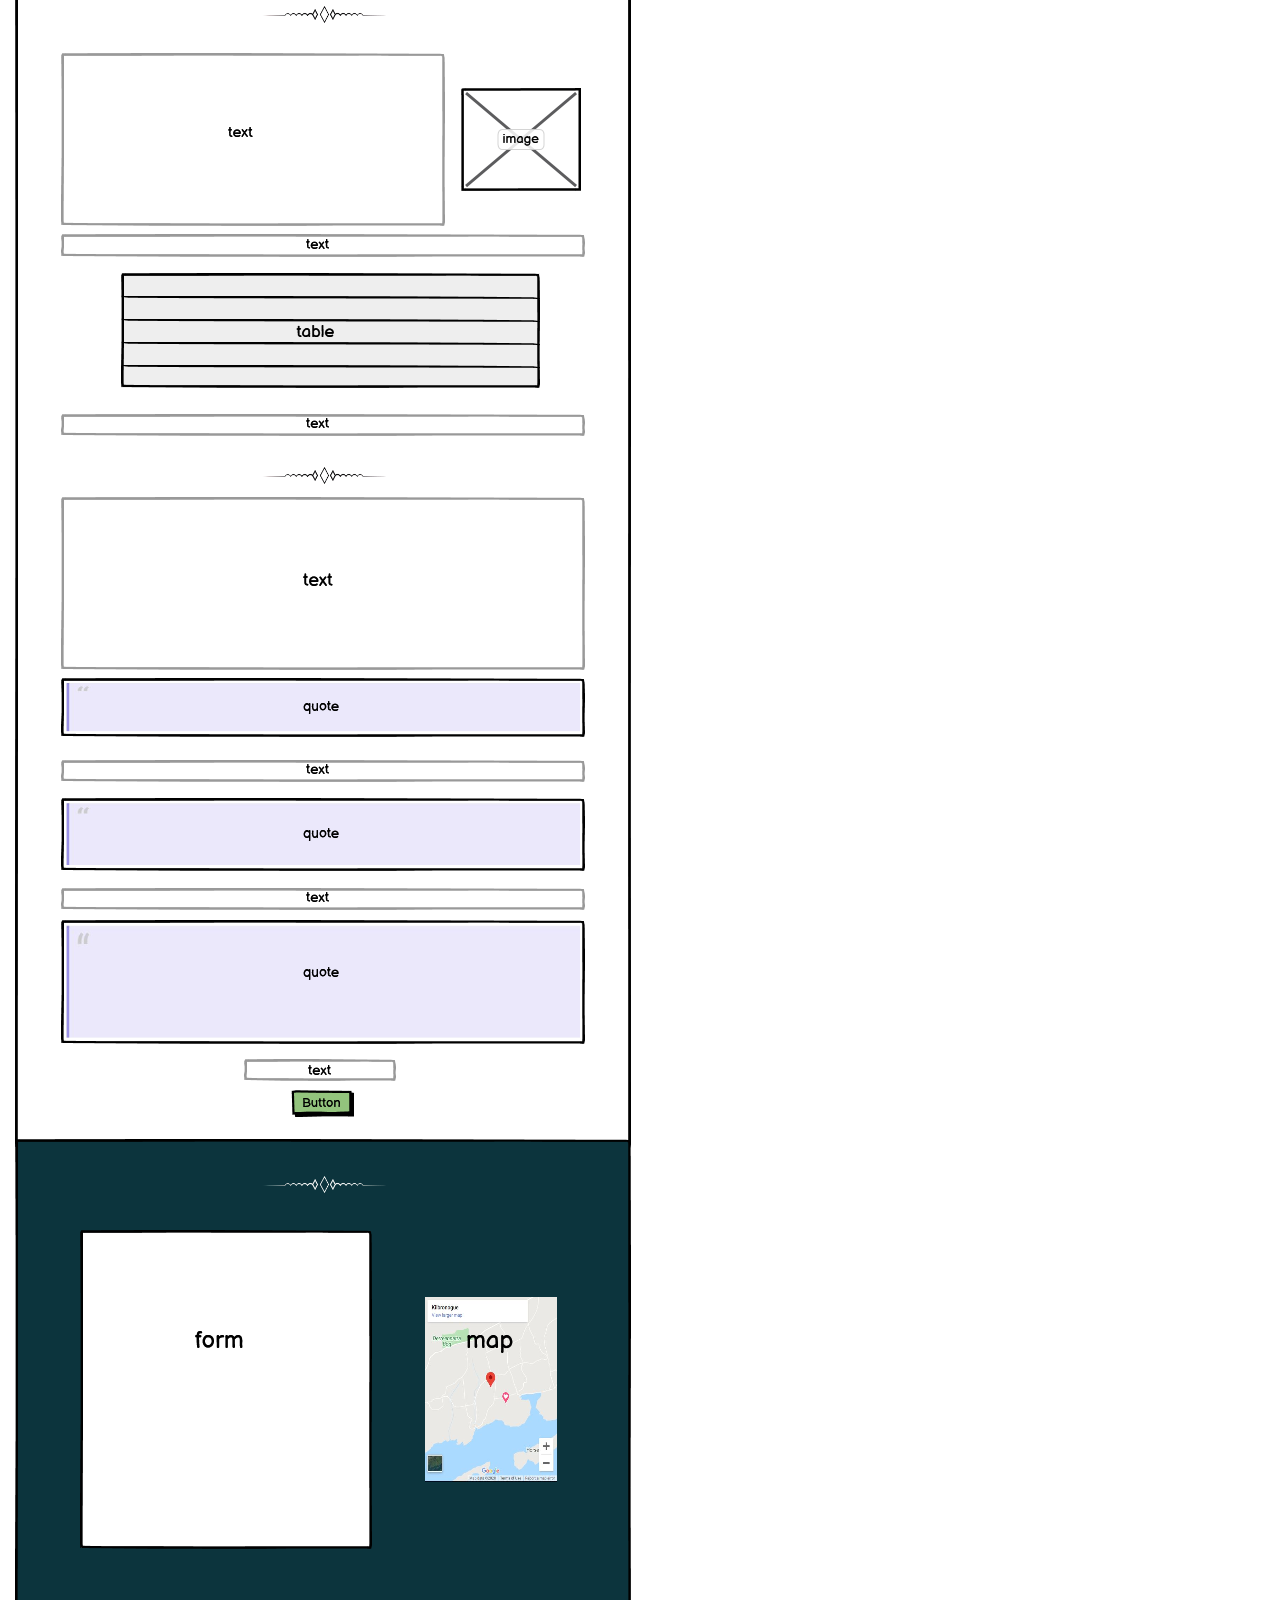
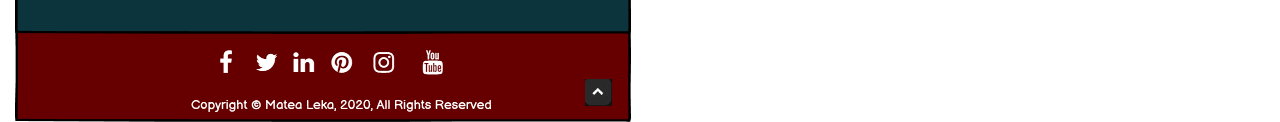
<file: readme.html>
<html lang="en">
<head>
    <meta charset="UTF-8">
    <meta name="viewport" content="width=device-width, initial-scale=1.0">
    <meta name="description" content="Kilbronogue trip">
    <link rel="stylesheet" href="https://cdn.jsdelivr.net/npm/bootstrap@4.5.3/dist/css/bootstrap.min.css">
    <link rel="stylesheet" href="https://maxcdn.bootstrapcdn.com/font-awesome/4.7.0/css/font-awesome.min.css" type="text/css" />
    <link href="https://fonts.googleapis.com/css2?family=Amatic+SC:wght@700&family=Roboto:wght@300;400&display=swap" rel="stylesheet">
    <link rel="stylesheet" href="assets/css/style.css" type="text/css">
    <title>wire frame</title>
</head>
<body>

<div class="container-fluid">
    <div class="row justify-content-center align-items-center">
        <div class="col-12">
            <h1>WIRE FRAMES - DESKTOP</h1>
        </div> <br> <br> <hr>
        <div class="col-12">
            <h3>"Home" page desktop wireframe</h3>
            <img class="img-fluid" src="assets/documents/Home_desktop.png" alt="Wire frame - Home page for desktop">
        </div>
        <br>
        <br>
        <div class="col-12">
            <h3>"Gallery" page desktop wireframe</h3>
            <img class="img-fluid" src="assets/documents/Gallery_desktop.png" alt="Wire frame - Gallery page for desktop">
        </div>
        <br>
        <br>
        <div class="col-12">
            <h3>"Accommodation" page desktop wireframe</h3>
            <img class="img-fluid" src="assets/documents/Accommodation_desktop.png" alt="Wire frame - Accommodation page for desktop">
        </div>
    </div>
</div>
</body>
</html>
</file>
<file: assets/css/style.css>
body {
  font-size: 33px;
  color: #333333;
  font-family: 'Amatic SC', cursive;
}

/* ------------------------------------------------Navbar */

.navbar {
    position: relative;
    width: 100%;
    top: 0;
    left: 0;
    padding-left: 0;
    padding-right: 0;
}

/* ------------------------------------------------Navbar picture */
.navbar_picture {
    width: 50%;
    padding-left: 20px;
}

/* ------------------------------------------------Navbar menu */
.navbar-nav .nav-link {
    margin: 10px 10px;
}

.navbar-light .navbar-nav .nav-link.active {
    border-bottom: 1px solid white;
    color: var(--dark); 
}


.navbar-light .navbar-nav .nav-link {
    color: #DC3545;
}

.navbar-expand-lg {
    padding-top: 0px;
    padding-bottom: 0px;
}

nav a {
    font-size: 1.2em;
  
}

/* ----------------------------------------- Jumbotron container */

.main-jumbo-container {
    height: 100vh;
    background: url("../images/background_picture.jpg") no-repeat top center fixed; 
    -webkit-background-size: cover;
    -moz-background-size: cover;
    -o-background-size: cover;
    background-size: cover;

    display: flex;
    align-items: center;
    justify-content: center;

    position: relative;
}

.opaque-overlay {
    position: absolute;
    top: 0;
    left: 0;
    height: 100%;
    width: 100%;
    background-color: rgba(0,0,0,0.4)
}

.jumbotron {
    background: linear-gradient(90deg, rgba(255, 255, 255, 0) 0%, rgba(255, 255, 255, 0.8) 21.41%, rgba(255, 255, 255, 0.8) 78.6%, rgba(255, 255, 255, 0) 100%);
    max-width: 600px;
    margin: 15px auto;
}

.jumbotron-header {
    font-size: 50px;
}

.jumbotron-paragraph {
    font-size:xx-large;
}



/* ------------------------ Separator */

.separator {
    margin-top: 3rem;
    margin-bottom: 0.5rem;
    border: 0;
    border-top: 1.5px solid rgb(15 15 11 / 47%);
    width: 30%;
}

.separator_1 {
    margin-top: 2rem;
    margin-bottom: 2rem;
    width: 20%;
}



/* ----------------------------------------- Introduction container */
.introduction-container {
    margin-top: 20px;
    margin-bottom: 70px;
}

.introduction_photo {
    width: 100%;
    border: 1px solid #ddd;
    border-radius: 4px;
    padding: 5px;
}

.introduction_paragraph {
        font-size: 30px;
}


/* ----------------------------------------- Activity container */
.main-activity-container {
    background-color: #404952;
    -webkit-background-size: cover;
    -moz-background-size: cover;
    -o-background-size: cover;
    background-size: cover;
    padding-top: 50px;
    padding-bottom: 50px;

}

.activity-container {
    background: white;
    padding: 20px;
    border: 6px solid #ddd;
    border-radius: 4px;
    width: 85%;
}

.activity-container h2 {
    color: #DC3545;
    text-align: center;
    font-size: 35px;
}

.activity-container p {
    font-family: 'Roboto', sans-serif;
    font-size: 15px;
    text-align: center;
    padding-top: 15px;
}

.activity-container ul li {
    font-family: 'Roboto', sans-serif;
    font-size: 15px;
    padding-left: 5px;
    list-style: none;
    color: blue;
}


.activity-container .activity-picture {
    border: 1px solid #ddd;
    border-radius: 4px;
    padding: 12px;
}

.activity-list > * {
    padding-left: 30px;
    padding-right: 30px;
    padding-bottom: 50px;
    transition: all .5s ease-in-out;
    -moz-transition: all .5s ease-in-out;
    -webkit-transition: all .5s ease-in-out;
    -o-transition: all .5s ease-in-out;
}

.activity-list > *:hover {
    transform: scale(1.1);
}

/* ---  Divider */
.divider  {
    text-align: center;  
    margin-top: 1.5rem;
    margin-bottom: 3rem;
    border: none;
}

/* ----------------------------------------- Footer */

footer {
    background-color: #440208;
    color: white;
    min-height: 50px;
    margin: 0;
    text-align: center;
    font-size: 15px;
    padding-top: 20px;
}

.blockquote-footer {
    background: none;
    margin-top: 0px;
}

.social-links li a i {
    font-size: 2rem;
    color: white;
    padding: 12px;
    transition: all .3s ease-in-out;
    -moz-transition: all .3s ease-in-out;
    -webkit-transition: all .3s ease-in-out;
    -o-transition: all .3s ease-in-out;
}

.social-links li a i:hover {
    color: rgb(211, 133, 133);
}

.copyright-text {
    font-size: 17px;
}

/* ------------------------------------GALLERY-------------------------------- */


.heading-gallery-container {
    margin: 30px 50px;
    text-align: center;

}

.holder-container {
    margin: 30px 100px;
    background: #f1fffe;
    height: 410px;
    overflow-x: scroll;
    padding-top: 30px;
    padding-bottom: 30px;
}

.food-container {
    margin: 30px 100px;
    margin-bottom: 100px;
    background: #faf5bf;
    height: 410px;
    overflow-x: scroll;
    padding-top: 30px;
    padding-bottom: 30px;

}

.gallery-separator {
    width: 20%;
    margin-top: 6rem;
    margin-bottom: 1rem;
    border-top: 2px solid rgb(103 130 154 / 33%);
}

.btn:focus, .btn:active, button:focus, button:active {
  outline: none !important;
  box-shadow: none !important;
}

#image-gallery .modal-footer{
  display: block;
}

.thumb{
  margin-top: 15px;
  margin-bottom: 15px;
}

.modal-footer .btn:hover {
     background-color: #cecece;
}

#myBtn {
    display: none; /* Hidden by default */
    position: fixed; /* Fixed/sticky position */
    bottom: 20px; /* Place the button at the bottom of the page */
    right: 30px; /* Place the button 30px from the right */
    z-index: 99; /* Make sure it does not overlap */
    height: 40px;
    width: 40px;
    border: none; /* Remove borders */
    outline: none; /* Remove outline */
    background: rgba(51,51,51,.8) url(//media.nomadicmatt.com/siteimages/cd-top-arrow.svg) no-repeat center 50%;
    color: white; /* Text color */
    cursor: pointer; /* Add a mouse pointer on hover */
    padding: 15px; /* Some padding */
    border-radius: 10px; /* Rounded corners */
    font-size: 30px; /* Increase font size */
}

#myBtn:hover {
    background-color: #555; /* Add a dark-grey background on hover */
}


/* ------------------------------------ACCOMMODATION-------------------------------- */

/* --------------------------Accommodation container-------------------------------- */
#main-accommodation-container {
    height: 100vh;
    background: url("../images/home.jpg") no-repeat center center fixed; 
    -webkit-background-size: cover;
    -moz-background-size: cover;
    -o-background-size: cover;
    background-size: cover;

    display: flex;
    align-items: center;
    justify-content: center;

    position: relative;
}

.west-cork-main-container {
    padding-bottom: 3rem;
}
.west-cork-text-paragraph {
    font-family: 'Roboto', sans-serif;
    font-size: 17px;
    text-align: justify;
    padding-top: 15px;
}

.the-book-button-div {
    font-family: 'Roboto', sans-serif;
    font-size: 20px;
    text-align: center;
    padding-top: 15px;
}

.the-book-button {
    font-family: 'Roboto', sans-serif;
    font-size: 20px;
    text-align: center;
}
.accommodation-container {
    padding-top: 2rem;
    padding-bottom: 2rem;
}

.heading-accommodation-container {
    margin-top: 15px;
    margin-bottom: 15px;
    text-align: center;
    letter-spacing: 2px;
    font-size: 40px;
    color: white;
}

.paragraph-accommodation-container {
    text-align: center;
    font-size: 30px;
    color: white;
    background-color: #1c1919bf;
}

.divider-accommodation-container {
    background-color: white;
    padding-top: 2rem;

    
}
.accommodation-table {
    margin-left: 10%;
    margin-right: 10%;
    font-family: 'Roboto', sans-serif;
    font-size: 15px;
    text-align: center;
    padding-top: 15px;
    background-color: #e4e0f9ba;
}

/* --------------------------Hotel container-------------------------------- */
#form-map-main-container {
    background-color: #020b13;
    padding-top: 2rem;
    padding-bottom: 2rem;
}

.form-map-container {
    padding-top: 2rem;
    padding-bottom: 2rem;

}
.heading-form-map-container {
    margin-bottom: 50px;
    text-align: center;
    letter-spacing: 2px;
    font-size: 41px;
}

.form-map-container-left {
    margin-bottom: 10px;
    margin-top: 10px;
    padding: 2rem;
    line-height: 17px;
    background-color: #474d52;
    color: #d6bac7;
    font-size: 25px;
    letter-spacing: 5px;
    border: 1px solid #a49292;
}

.form-map-container-right {
    margin-bottom: 10px;
    margin-top: 10px;
    padding: 50px;
    color: #d6bac7;
}

.hotel-button {
    text-align: center;
    letter-spacing: 2px;
    font-size: 20px;
}

.form-control {
    height: calc(1em + .60rem + 2px);
    line-height: 1;
    font-size: 26px;
}

iframe {
    float: left;
    width: 100%;
    height: 450px;
    border: 0;
    }


.blockquote-footer-accommodation {
    display: block;
    font-size: 80%;
    color: white;
    background: none;
    margin-top: 0px;
}

/* ----Blockquote----------------- */
blockquote {
    background: #e4e0f9ba;
    border-left: 5px solid #7e72e6c2;
    margin: 1.5em 10px;
    padding: 1em 0.7em;
    quotes: "\201C""\201D""\2018""\2019";
}
blockquote:before {
  color: #ccc;
  content: open-quote;
  font-size: 4em;
  line-height: 0.1em;
  margin-right: 0.25em;
  vertical-align: -0.4em;
}
blockquote p {
  display: inline;
}


/* ----Wireframe----------------- */
.wireframe-background {
background-color: #e0dfdf;
}

.wireframe {
    margin-left: 15%;
    padding-top: 40px;
    padding-bottom: 40px;
}

.wireframe-main-heading {
    padding-top: 20px;

}
.wireframe-heading {
    text-align: center;
}


















/* ------------------------MEDIA QUERIES----------------- */

/* Large devices (desktops, 992px and up) */
@media (max-width: 1200px) and (min-width: 992px){   



    /* ----------------------- Accommodation --- */ 
    .paragraph-accommodation-container {
    font-size: 25px;
    }
}




/* Medium devices (tablets, 768px and up) */
@media (max-width: 991px) and (min-width: 768px) {

    /* ----------------------- Navbar --- */
    .navbar-nav .nav-link {
        margin: 2px 2px 2px 25px;
    }
    .nav-link {
        padding: .3rem;
    }
    /* ----------------------- Home --- */
    .introduction_paragraph {
        font-size: 25px;
    }
    .activity-container {
        width: 90%;
    }
    
    /* ----------------------- Gallery --- */
    .holder-container {
        margin: 0px;
        width: 100%;
    }
    .food-container {
        margin: 0px;
        margin-bottom: 80px;
        width: 100%;
    }
    /* ------------------------ Accommodation --- */ 
    .paragraph-accommodation-container {
        font-size: 22px;
    }

    .accommodation-table {
        font-size: 12px;
        padding: 5px;
    }
    .west-cork-text-paragraph {
        font-size: 14px;
    }

    .west-cork-text-image {
        margin-top: 15px;
        margin-bottom: 15px;
    }

    .the-book-button-div {
        margin-top: 15px;
        font-size: 17px;
    }
    .the-book-button {
        margin-top: 15px;
        font-size: 17px;
    }
    #form-map-main-container {
        padding: 0px;
    }
    .justify-content-between {
        justify-content: center !important;
    }

}


/* Small devices (landscape phones, 576px and up) */
@media (max-width: 767px) and (min-width: 576px){

      /* ----------------------- Navbar --- */
    .navbar-nav .nav-link {
        margin: 5px 10px;
    }

    .nav-link {
        padding: 0;
    }
    nav a {
        font-size: 1.1em;
    }

    /* ----------------------- Home --- */
    p {
        margin-top: 0;
        margin-bottom: 0;
    }

    .introduction-heading {
        text-align: center;
    }

    .introduction_paragraph {
        font-size: 22px;
        text-align: center;
    }
    .activity-container {
        width: 90%;
    }
    .activity-container p {
        font-size: 14px;
    }


    .activity-list > *:hover {
        transform: none;
    }
    /* ----------------------- Gallery --- */
    .holder-container {
        margin: 0px;
        width: 100%;
        height: 410px;
    }
    .food-container {
        margin: 0px;
        margin-bottom: 80px;
        width: 100%;
    }

    .gallery-separator {
    margin-top: 4rem;
    margin-bottom: 0.6rem;
    }


 /* ------------------------ Accommodation --- */ 
   
    .paragraph-accommodation-container {
        font-size: 28px;
    }

    .accommodation-table {
        font-size: 12px;
        padding: 5px;
    }

    .west-cork-text-paragraph {
        font-size: 14px;
    }
    .west-cork-text-image {
        margin-top: 25px;
        margin-bottom: 25px;
    }
    .the-book-button-div {
        font-size: 17px;
    }
    .the-book-button {
        font-size: 17px;
    }
    #form-map-main-container {
        padding: 0px;
    }
    .justify-content-between {
        justify-content: center !important;
    }

    .divider-accommodation-container {
    padding-top: 1rem;
    margin-left: 0;
    margin-right: 0;   

    }
    .the-book-button {
        margin-top: 25px;
    }
    .heading-form-map-container {
    font-size: 35px;
    }

    /* ----------------------- Footer --- */
    .copyright-text {
        padding-bottom: 10px;
    }

}

/* Extra small devices (portrait phones, less than 576px) */
@media (max-width: 575px) {

    body {
        line-height: 1.3;
    }

    /* ----------------------- Navbar --- */
    
    .Kilbronogue_picture_container {
        text-align: center;
    }

    .navbar_picture {
        width: 45%;
        padding-top: 10px;
    }

    button.navbar-toggler {
        position: absolute;
        top: 15px;
        left: 10px;
    }



    .navbar-nav .nav-link {
        margin-left: 10px;
    }
    .nav-link {
        padding: 0;
    }
    nav a {
        font-size: 0.9em;
    }

    /* .nav-item {
        margin-top: 50px;
    } */

    /* ----------------------- Home --- */

     #main-accommodation-container {
        height: 110vh;
    }
    p {
        margin-top: 0;
        margin-bottom: 0;
    }
    .introduction_heading {
        margin-top: 1rem;
        margin-bottom: 1rem;
        text-align: center;
        font-size: 2.2rem;
    }

    .introduction_paragraph {
        margin-top: 1rem;
        margin-bottom: 1rem;
        text-align: center;
    }

    .divider {
        margin-top: 20px;
        margin-bottom: 25px; 
    }

  
    .activity-list > *:hover {
    transform: none;
    }

 /* ----------------------- Gallery --- */
    .holder-container {
        margin: 0px;
        width: 100%;
    }
    .food-container {
        margin: 0px;
        margin-bottom: 80px;
        width: 100%;
    }

    .gallery-separator {
        margin-top: 4rem;
        margin-bottom: 0.6rem;
    }

 /* ----------------------- Accommodation --- */

    #main-accommodation-container {
        height: 110vh;
    }

    .heading-accommodation-container {
    font-size: 33px;
    margin-bottom: 25px;
    }

    .paragraph-accommodation-container {
        font-size: 25px;
    }

    .blockquote-footer-accommodation {
        font-size: 70%;
        margin-top: 20px;
    }

    .accommodation-table {
        font-size: 12px;
    }

    .west-cork-main-container {
        padding-bottom: 1rem;
    }

    .west-cork-text-paragraph {
        padding-top: 0;
        font-size: 14px;
        text-align: justify;
    }

    .west-cork-text-image {
        margin-top: 25px;
        margin-bottom: 25px;
    }

    .the-book-button-div {
        font-size: 17px;
    }
    .the-book-button {
        font-size: 17px;
    }
    #form-map-main-container {
        background-color: white;
        padding: 0px;
    }
    .heading-form-map-container {
        font-size: 30px;
    }
    .map_divider {
        display: none;
    }
  
    .divider-accommodation-container {
        padding-top: 1rem;
    }
    .the-book-button {
        margin-top: 25px;
    }

    /* .separator_1 {
        display: none;
    } */


 /* ----------------------- Footer --- */
    .social-links li a i {
        font-size: 1.4rem;
        padding: 5px;
    }
    .copyright-text {
        padding-bottom: 20px;
        text-align: center;
    }

}
</file>
